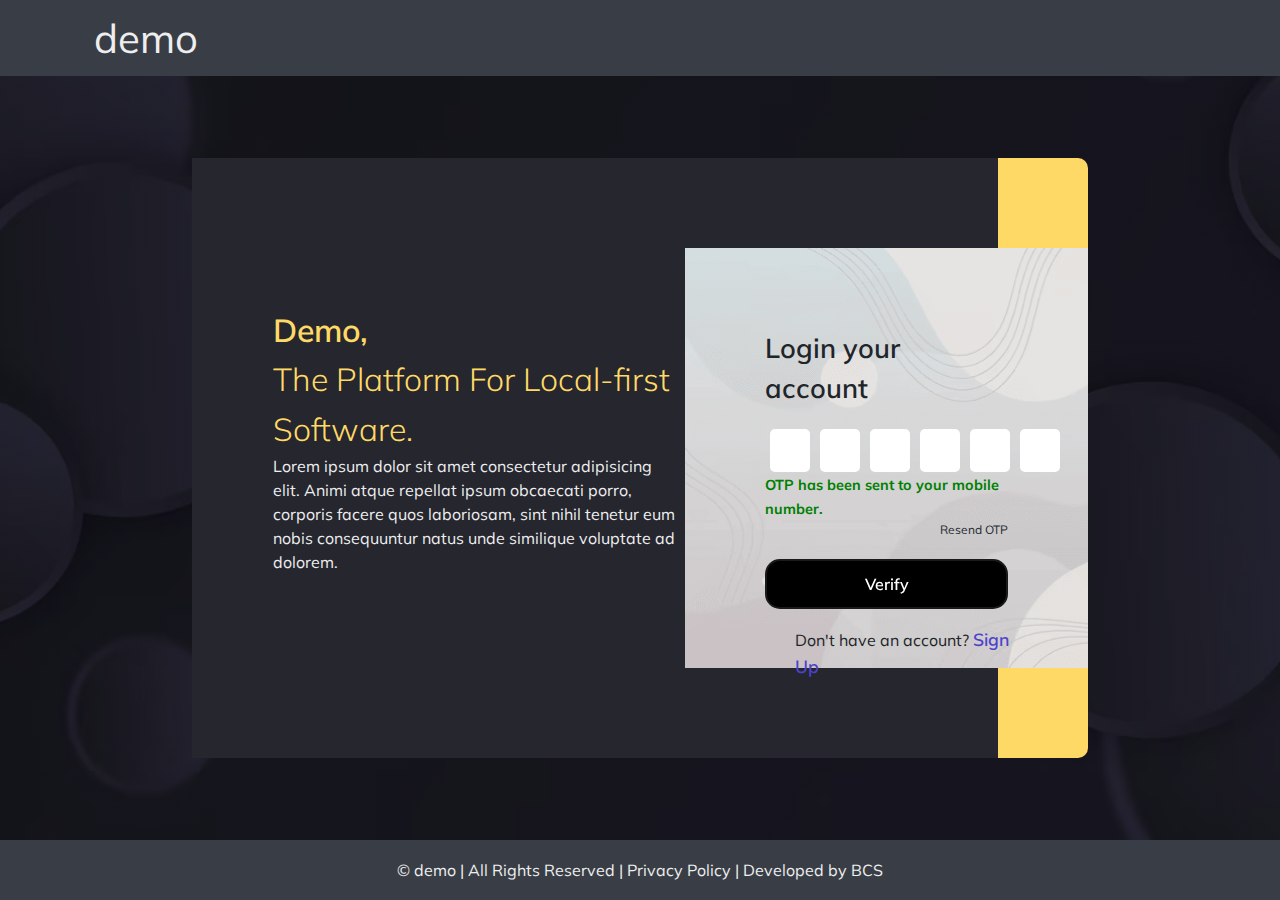
<file: index.html>
<!DOCTYPE html>
<html lang="en">

<head>
    <meta charset="UTF-8">
    <meta http-equiv="X-UA-Compatible" content="IE=edge">
    <meta name="viewport" content="width=device-width, initial-scale=1.0">
    <title>Subscription</title>

    <!--========== Font Link Mulish ==========-->
    <link rel="preconnect" href="https://fonts.googleapis.com">
    <link rel="preconnect" href="https://fonts.gstatic.com" crossorigin>
    <link href="https://fonts.googleapis.com/css2?family=Mulish:wght@200;300;400;500;600;700;800&display=swap"
        rel="stylesheet">
    <!--========== Font Link ==========-->

    <!--========== CSS Links ==========-->
    <link rel="stylesheet" href="https://cdn.jsdelivr.net/npm/bootstrap@5.2.0-beta1/dist/css/bootstrap.css">
    <link rel="stylesheet" href="assets/css/style.css">
    <link rel="stylesheet" href="assets/css/responsive.css">
    <!--========== CSS Links ==========-->


</head>

<body class="login-page">
    <!--========== Header Section ==========-->
    <header class="header-section-main">
        <div class="container">
            <nav class="navbar navbar-expand-lg">
                <div class="container-fluid">
                    <div class="logo">
                        <a href="#">demo</a>
                    </div>
                </div>
            </nav>
        </div>
    </header>
    <!--========== Header Section ==========-->

    <!--========== Main Section ==========-->
    <div class="main-section">
        <div class="container-fluid p-0 m-0">
            <div class="row m-0">
                <div class="inner-section">
                    <div class="left-box">
                        <div class="content">
                            <div class="heading">
                                <p>Demo,</p>
                                <span>The Platform For Local-first Software.</span>
                            </div>
                            <div class="detail">
                                <span>Lorem ipsum dolor sit amet consectetur adipisicing elit. Animi atque repellat
                                    ipsum
                                    obcaecati porro, corporis facere quos laboriosam, sint nihil tenetur eum nobis
                                    consequuntur
                                    natus unde similique voluptate ad dolorem.</span>
                            </div>
                        </div>
                    </div>
                    <div class="right-box">
                        <div class="form-section">
                            <div class="form-header">
                                <span>Login your account</span>
                            </div>
                            <form autocomplete="off">
                                <!-- <div class="input-main">
                                    <input type="text" placeholder="" class="form-control" id="mobileNumber" required>
                                    <span class="floating-label">Mobile Number</span>
                                    <svg xmlns="http://www.w3.org/2000/svg" width="16" height="16" fill="currentColor"
                                        class="bi bi-telephone-fill input-icon" viewBox="0 0 16 16">
                                        <path fill-rule="evenodd"
                                            d="M1.885.511a1.745 1.745 0 0 1 2.61.163L6.29 2.98c.329.423.445.974.315 1.494l-.547 2.19a.678.678 0 0 0 .178.643l2.457 2.457a.678.678 0 0 0 .644.178l2.189-.547a1.745 1.745 0 0 1 1.494.315l2.306 1.794c.829.645.905 1.87.163 2.611l-1.034 1.034c-.74.74-1.846 1.065-2.877.702a18.634 18.634 0 0 1-7.01-4.42 18.634 18.634 0 0 1-4.42-7.009c-.362-1.03-.037-2.137.703-2.877L1.885.511z" />
                                    </svg>
                                </div> -->

                                <div class="verification-code">
                                    <fieldset class='number-code'>
                                        <div class="d-flex">
                                          <input type="number" name='code' class='code-input' required/>
                                          <input type="number" name='code' class='code-input' required/>
                                          <input type="number" name='code' class='code-input' required/>
                                          <input type="number" name='code' class='code-input' required/>
                                          <input type="number" name='code' class='code-input' required/>
                                          <input type="number" name='code' class='code-input' required/>
                                        </div>
                                        <small>OTP has been sent to your mobile number.</small>
                                        <a href="#">Resend OTP</a>
                                      </fieldset>
                                </div>
                                <a type="submit" class="btn btn-primary submit-button custom-rounded-pill"
                                    href="listing.html">Verify</a>
                                <div class="signup-link">
                                    <span>Don't have an account? <a href="./sign-up.html">Sign Up</a></span>
                                </div>
                            </form>
                        </div>
                    </div>
                </div>
            </div>

        </div>
    </div>
    <!--========== Main Section ==========-->

    <!--========== Footer Section ==========-->
    <footer class="footer-section-main">
        <span>&copy; <a href="#">demo</a> | All Rights Reserved | <a href="#">Privacy Policy</a> | <a href="">Developed
                by BCS</a></span>
    </footer>
    <!--========== Footer Section ==========-->

    <script src="https://cdnjs.cloudflare.com/ajax/libs/jquery/3.6.4/jquery.min.js"
    integrity="sha512-pumBsjNRGGqkPzKHndZMaAG+bir374sORyzM3uulLV14lN5LyykqNk8eEeUlUkB3U0M4FApyaHraT65ihJhDpQ=="
    crossorigin="anonymous" referrerpolicy="no-referrer"></script>
    <script src="https://cdn.jsdelivr.net/npm/bootstrap@5.3.0-alpha2/dist/js/bootstrap.bundle.min.js"></script>
    <script src="./assets/js/style.js"></script>

</body>

</html>
</file>
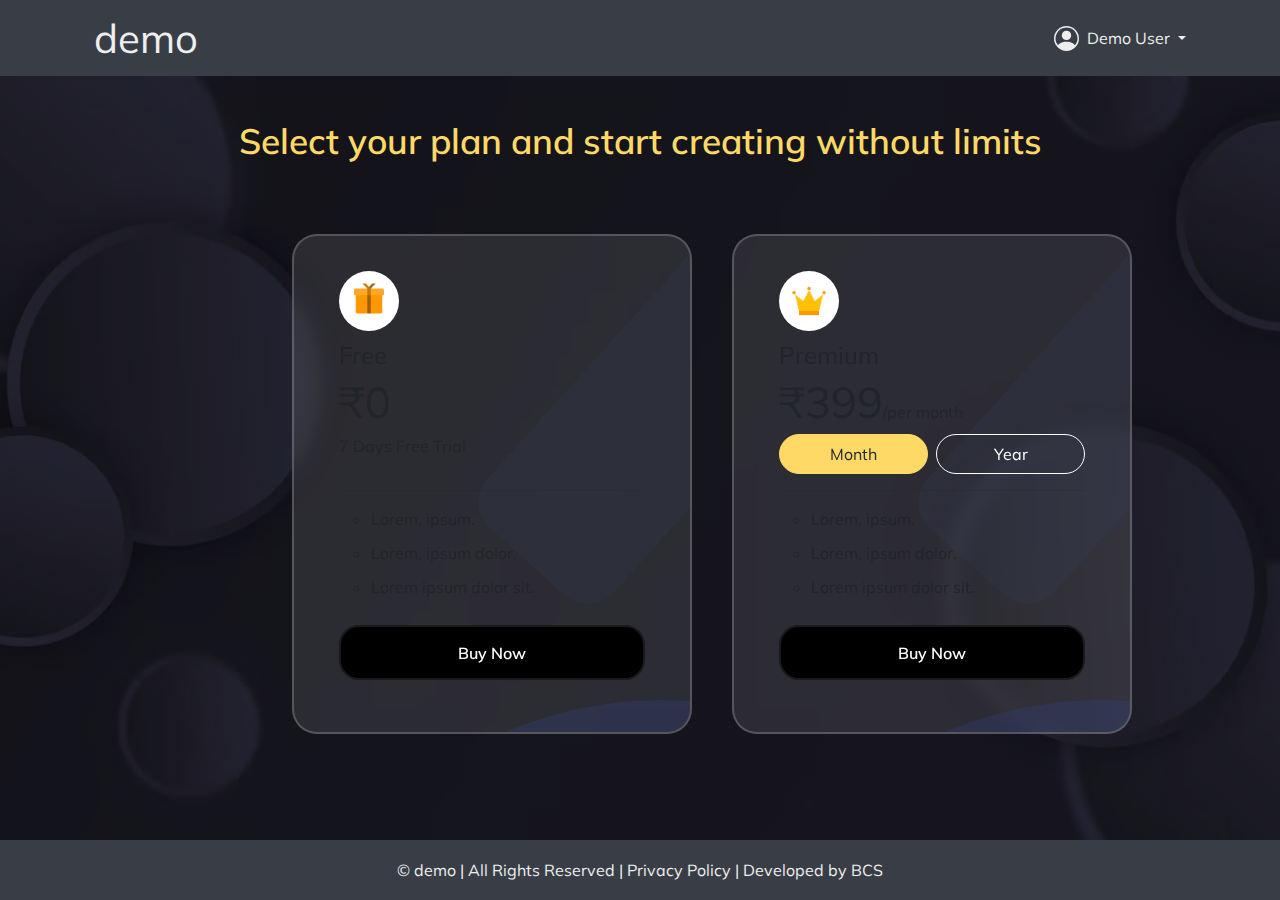
<file: billing.html>
<!DOCTYPE html>
<html lang="en">

<head>
    <meta charset="UTF-8">
    <meta http-equiv="X-UA-Compatible" content="IE=edge">
    <meta name="viewport" content="width=device-width, initial-scale=1.0">
    <title>Subscription</title>

    <!--========== Font Link Mulish ==========-->
    <link rel="preconnect" href="https://fonts.googleapis.com">
    <link rel="preconnect" href="https://fonts.gstatic.com" crossorigin>
    <link href="https://fonts.googleapis.com/css2?family=Mulish:wght@200;300;400;500;600;700;800&display=swap"
        rel="stylesheet">
    <!--========== Font Link ==========-->

    <!--========== CSS Links ==========-->
    <link rel="stylesheet" href="https://cdn.jsdelivr.net/npm/bootstrap@5.2.0-beta1/dist/css/bootstrap.css">
    <link rel="stylesheet" href="assets/css/style.css">
    <link rel="stylesheet" href="assets/css/responsive.css">
    <!--========== CSS Links ==========-->


</head>

<body class="billing-page">
    <!--========== Header Section ==========-->
    <header class="header-section-main">
        <div class="container">
            <nav class="navbar navbar-expand-lg">
                <div class="container-fluid">
                    <div class="logo">
                        <a href="#">demo</a>
                    </div>
                    <div class="">
                        <ul class="navbar-nav ms-auto mb-2 mb-lg-0">
                            <li class="nav-item">
                                <svg xmlns="http://www.w3.org/2000/svg" width="25" height="25" fill="currentColor"
                                    class="bi bi-person-circle" viewBox="0 0 16 16">
                                    <path d="M11 6a3 3 0 1 1-6 0 3 3 0 0 1 6 0z" />
                                    <path fill-rule="evenodd"
                                        d="M0 8a8 8 0 1 1 16 0A8 8 0 0 1 0 8zm8-7a7 7 0 0 0-5.468 11.37C3.242 11.226 4.805 10 8 10s4.757 1.225 5.468 2.37A7 7 0 0 0 8 1z" />
                                </svg>
                                <div class="dropdown ms-2">
                                    <a class="dropdown-toggle" href="#" role="button" data-bs-toggle="dropdown"
                                        aria-expanded="false">
                                        Demo User
                                    </a>

                                    <ul class="dropdown-menu">
                                        <li><a class="dropdown-item" href="./my-account.html">
                                                <svg xmlns="http://www.w3.org/2000/svg" width="16" height="16"
                                                    fill="currentColor" class="bi bi-person" viewBox="0 0 16 16">
                                                    <path
                                                        d="M8 8a3 3 0 1 0 0-6 3 3 0 0 0 0 6Zm2-3a2 2 0 1 1-4 0 2 2 0 0 1 4 0Zm4 8c0 1-1 1-1 1H3s-1 0-1-1 1-4 6-4 6 3 6 4Zm-1-.004c-.001-.246-.154-.986-.832-1.664C11.516 10.68 10.289 10 8 10c-2.29 0-3.516.68-4.168 1.332-.678.678-.83 1.418-.832 1.664h10Z" />
                                                </svg>
                                                My Account</a>
                                        </li>
                                        <li><a class="dropdown-item" href="./favourite-list.html">
                                                <svg xmlns="http://www.w3.org/2000/svg" width="16" height="16"
                                                    fill="currentColor" class="bi bi-list-ul" viewBox="0 0 16 16">
                                                    <path fill-rule="evenodd"
                                                        d="M5 11.5a.5.5 0 0 1 .5-.5h9a.5.5 0 0 1 0 1h-9a.5.5 0 0 1-.5-.5zm0-4a.5.5 0 0 1 .5-.5h9a.5.5 0 0 1 0 1h-9a.5.5 0 0 1-.5-.5zm0-4a.5.5 0 0 1 .5-.5h9a.5.5 0 0 1 0 1h-9a.5.5 0 0 1-.5-.5zm-3 1a1 1 0 1 0 0-2 1 1 0 0 0 0 2zm0 4a1 1 0 1 0 0-2 1 1 0 0 0 0 2zm0 4a1 1 0 1 0 0-2 1 1 0 0 0 0 2z" />
                                                </svg>
                                                My Favourite list</a>
                                        </li>
                                        <li><a class="dropdown-item" href="./index.html">
                                                <svg xmlns="http://www.w3.org/2000/svg" width="16" height="16"
                                                    fill="currentColor" class="bi bi-box-arrow-left"
                                                    viewBox="0 0 16 16">
                                                    <path fill-rule="evenodd"
                                                        d="M6 12.5a.5.5 0 0 0 .5.5h8a.5.5 0 0 0 .5-.5v-9a.5.5 0 0 0-.5-.5h-8a.5.5 0 0 0-.5.5v2a.5.5 0 0 1-1 0v-2A1.5 1.5 0 0 1 6.5 2h8A1.5 1.5 0 0 1 16 3.5v9a1.5 1.5 0 0 1-1.5 1.5h-8A1.5 1.5 0 0 1 5 12.5v-2a.5.5 0 0 1 1 0v2z" />
                                                    <path fill-rule="evenodd"
                                                        d="M.146 8.354a.5.5 0 0 1 0-.708l3-3a.5.5 0 1 1 .708.708L1.707 7.5H10.5a.5.5 0 0 1 0 1H1.707l2.147 2.146a.5.5 0 0 1-.708.708l-3-3z" />
                                                </svg>
                                                Logout</a>
                                        </li>
                                    </ul>
                                </div>
                            </li>
                        </ul>
                    </div>
                </div>
            </nav>
        </div>
    </header>
    <!--========== Header Section ==========-->


    <!--========== Main Section ==========-->
    <div class="main-section">
        <div class="container-fluid p-0 m-0">
            <div class="row m-0">
                <div class="heading">
                    <span>Select your plan and start creating without limits</span>
                </div>
                <div class="inner-section">
                    <div class="plan-and-billing-nav p-3">
                        <div class="plan-card">
                            <div class="card">
                                <div class="hover-color-bubble"></div>
                                <div class="top-icon">
                                    <img src="./assets/images/gift.png" alt="">
                                </div>
                                <h2 class="card-title">Free</h2>
                                <p class="pricing">₹0
                                    <!-- <span class="small">/per month</span> -->
                                </p>
                                <p class="mb-3">7 Days Free Trial</p>
                                <hr>
                                <ul class="features">
                                    <li>Lorem, ipsum.</li>
                                    <li>Lorem, ipsum dolor.</li>
                                    <li>Lorem ipsum dolor sit.</li>
                                </ul>
                                <a type="submit" class="btn btn-primary submit-button" href="listing.html">Buy Now</a>
                            </div>
                        </div>
                        <div class="plan-card">
                            <div class="card">
                                <div class="hover-color-bubble"></div>
                                <div class="top-icon">
                                    <img src="./assets/images/crown.png" alt="">
                                </div>
                                <h2 class="card-title">Premium</h2>
                                <div class="tab-content" id="nav-tabContent">
                                    <div class="tab-pane fade active show" id="nav-month" role="tabpanel"
                                        aria-labelledby="month-tab">
                                        <div class="month-nav">
                                            <p class="pricing">₹399<span class="small">/per month</span></p>
                                        </div>
                                    </div>
                                    <div class="tab-pane fade" id="nav-year" role="tabpanel" aria-labelledby="year-tab">
                                        <div class="year-nav">
                                            <div class="d-flex">
                                                <p class="original-price">₹4,788.00</p>
                                                <p class="discount">10% Discount on Annual</p>
                                            </div>
                                            <p class="pricing">₹4309.20<span class="small">/per year</span></p>
                                        </div>
                                    </div>
                                </div>

                                <div class="month-year-buttons">
                                    <div class="month-year-change" id="nav-tab" role="tablist">
                                        <button class="btn tab-btn active  me-2" id="month-tab" data-bs-toggle="tab"
                                            data-bs-target="#nav-month" type="button" role="tab"
                                            aria-controls="nav-month" aria-selected="true">
                                            Month</button>
                                        <button class="btn tab-btn" id="year-tab" data-bs-toggle="tab"
                                            data-bs-target="#nav-year" type="button" role="tab" aria-controls="nav-year"
                                            aria-selected="false">
                                            Year</button>
                                    </div>
                                </div>
                                <hr>
                                <ul class="features">
                                    <li>Lorem, ipsum.</li>
                                    <li>Lorem, ipsum dolor.</li>
                                    <li>Lorem ipsum dolor sit.</li>
                                </ul>
                                <a type="submit" class="btn btn-primary submit-button" href="listing.html">Buy Now</a>
                            </div>
                        </div>
                    </div>
                </div>
            </div>
        </div>
    </div>
    <!--========== Main Section ==========-->

    <!--========== Footer Section ==========-->
    <footer class="footer-section-main">
        <span>&copy; <a href="#">demo</a> | All Rights Reserved | <a href="#">Privacy Policy</a> | <a href="">Developed
                by BCS</a></span>
    </footer>
    <!--========== Footer Section ==========-->



    <script src="https://cdn.jsdelivr.net/npm/bootstrap@5.3.0-alpha2/dist/js/bootstrap.bundle.min.js"></script>

</body>

</html>
</file>
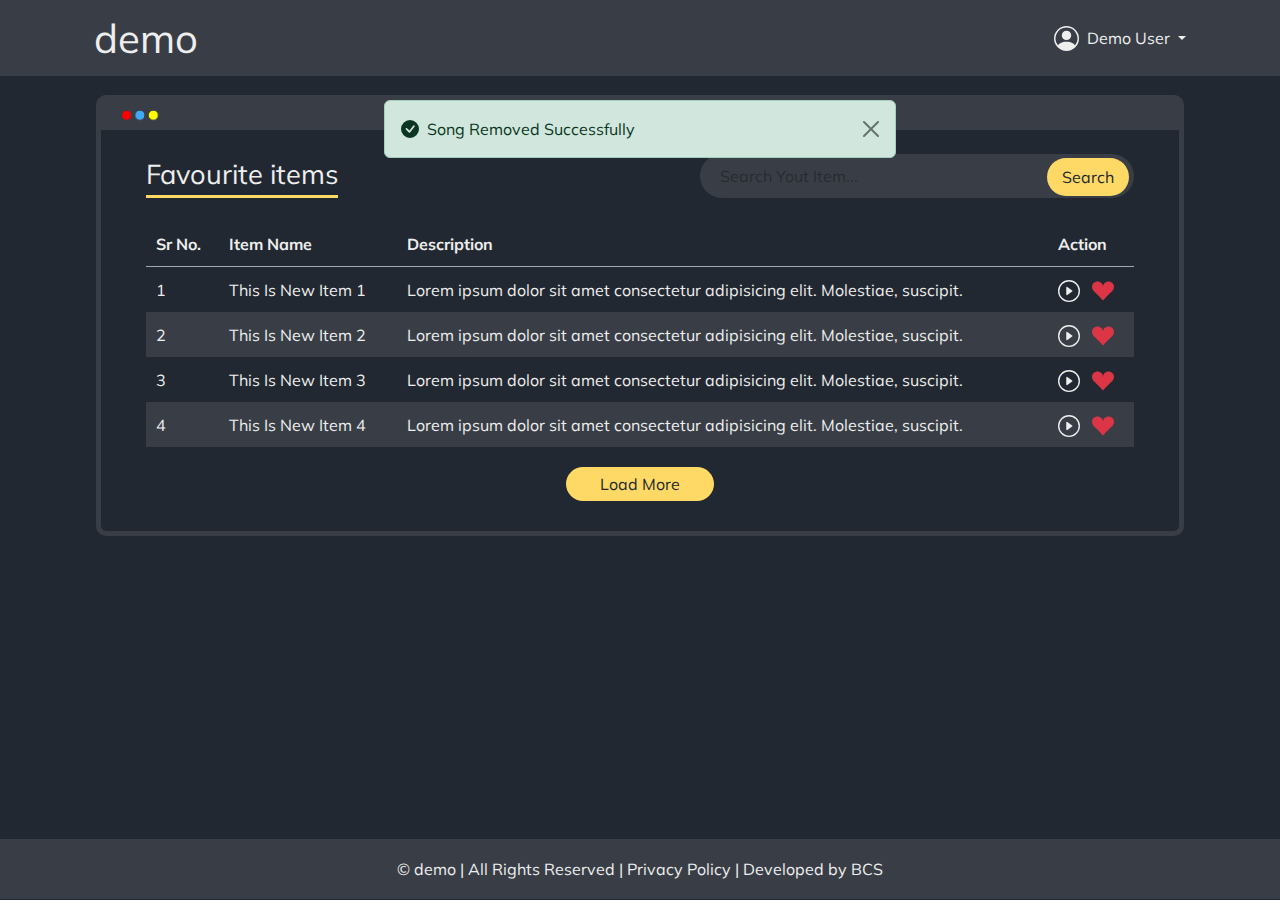
<file: favourite-list.html>
<!DOCTYPE html>
<html lang="en">

<head>
    <meta charset="UTF-8">
    <meta http-equiv="X-UA-Compatible" content="IE=edge">
    <meta name="viewport" content="width=device-width, initial-scale=1.0">
    <title>Subscription</title>

    <!--========== Font Link Mulish ==========-->
    <link rel="preconnect" href="https://fonts.googleapis.com">
    <link rel="preconnect" href="https://fonts.gstatic.com" crossorigin>
    <link href="https://fonts.googleapis.com/css2?family=Mulish:wght@200;300;400;500;600;700;800&display=swap"
        rel="stylesheet">
    <!--========== Font Link ==========-->

    <!--========== CSS Links ==========-->
    <link rel="stylesheet" href="https://cdn.jsdelivr.net/npm/bootstrap@5.2.0-beta1/dist/css/bootstrap.css">
    <link rel="stylesheet" href="assets/css/style.css">
    <link rel="stylesheet" href="assets/css/responsive.css">
    <!--========== CSS Links ==========-->


</head>

<body class="favourite-page">
    <!--========== Header Section ==========-->
    <header class="header-section-main">
        <div class="container">
            <nav class="navbar navbar-expand-lg">
                <div class="container-fluid">
                    <div class="logo">
                        <a href="#">demo</a>
                    </div>
                    <div class="">
                        <ul class="navbar-nav ms-auto mb-2 mb-lg-0">
                            <li class="nav-item">
                                <svg xmlns="http://www.w3.org/2000/svg" width="25" height="25" fill="currentColor"
                                    class="bi bi-person-circle" viewBox="0 0 16 16">
                                    <path d="M11 6a3 3 0 1 1-6 0 3 3 0 0 1 6 0z" />
                                    <path fill-rule="evenodd"
                                        d="M0 8a8 8 0 1 1 16 0A8 8 0 0 1 0 8zm8-7a7 7 0 0 0-5.468 11.37C3.242 11.226 4.805 10 8 10s4.757 1.225 5.468 2.37A7 7 0 0 0 8 1z" />
                                </svg>
                                <div class="dropdown ms-2">
                                    <a class="dropdown-toggle" href="#" role="button" data-bs-toggle="dropdown"
                                        aria-expanded="false">
                                        Demo User
                                    </a>

                                    <ul class="dropdown-menu">
                                        <li><a class="dropdown-item" href="./my-account.html">
                                                <svg xmlns="http://www.w3.org/2000/svg" width="16" height="16"
                                                    fill="currentColor" class="bi bi-person" viewBox="0 0 16 16">
                                                    <path
                                                        d="M8 8a3 3 0 1 0 0-6 3 3 0 0 0 0 6Zm2-3a2 2 0 1 1-4 0 2 2 0 0 1 4 0Zm4 8c0 1-1 1-1 1H3s-1 0-1-1 1-4 6-4 6 3 6 4Zm-1-.004c-.001-.246-.154-.986-.832-1.664C11.516 10.68 10.289 10 8 10c-2.29 0-3.516.68-4.168 1.332-.678.678-.83 1.418-.832 1.664h10Z" />
                                                </svg>
                                                My Account</a>
                                        </li>
                                        <li><a class="dropdown-item" href="./favourite-list.html">
                                                <svg xmlns="http://www.w3.org/2000/svg" width="16" height="16"
                                                    fill="currentColor" class="bi bi-list-ul" viewBox="0 0 16 16">
                                                    <path fill-rule="evenodd"
                                                        d="M5 11.5a.5.5 0 0 1 .5-.5h9a.5.5 0 0 1 0 1h-9a.5.5 0 0 1-.5-.5zm0-4a.5.5 0 0 1 .5-.5h9a.5.5 0 0 1 0 1h-9a.5.5 0 0 1-.5-.5zm0-4a.5.5 0 0 1 .5-.5h9a.5.5 0 0 1 0 1h-9a.5.5 0 0 1-.5-.5zm-3 1a1 1 0 1 0 0-2 1 1 0 0 0 0 2zm0 4a1 1 0 1 0 0-2 1 1 0 0 0 0 2zm0 4a1 1 0 1 0 0-2 1 1 0 0 0 0 2z" />
                                                </svg>
                                                My Favourite list</a>
                                        </li>
                                        <li><a class="dropdown-item" href="./index.html">
                                                <svg xmlns="http://www.w3.org/2000/svg" width="16" height="16"
                                                    fill="currentColor" class="bi bi-box-arrow-left"
                                                    viewBox="0 0 16 16">
                                                    <path fill-rule="evenodd"
                                                        d="M6 12.5a.5.5 0 0 0 .5.5h8a.5.5 0 0 0 .5-.5v-9a.5.5 0 0 0-.5-.5h-8a.5.5 0 0 0-.5.5v2a.5.5 0 0 1-1 0v-2A1.5 1.5 0 0 1 6.5 2h8A1.5 1.5 0 0 1 16 3.5v9a1.5 1.5 0 0 1-1.5 1.5h-8A1.5 1.5 0 0 1 5 12.5v-2a.5.5 0 0 1 1 0v2z" />
                                                    <path fill-rule="evenodd"
                                                        d="M.146 8.354a.5.5 0 0 1 0-.708l3-3a.5.5 0 1 1 .708.708L1.707 7.5H10.5a.5.5 0 0 1 0 1H1.707l2.147 2.146a.5.5 0 0 1-.708.708l-3-3z" />
                                                </svg>
                                                Logout</a>
                                        </li>
                                    </ul>
                                </div>
                            </li>
                        </ul>
                    </div>
                </div>
            </nav>
        </div>
    </header>
    <!--========== Header Section ==========-->

    <div class="alert-messages">
        <div class="alert alert-success alert-dismissible fade show d-flex align-items-center" role="alert">
            <svg xmlns="http://www.w3.org/2000/svg" width="18" height="18" fill="currentColor" class="bi bi-check-circle-fill me-2" viewBox="0 0 16 16">
                <path d="M16 8A8 8 0 1 1 0 8a8 8 0 0 1 16 0zm-3.97-3.03a.75.75 0 0 0-1.08.022L7.477 9.417 5.384 7.323a.75.75 0 0 0-1.06 1.06L6.97 11.03a.75.75 0 0 0 1.079-.02l3.992-4.99a.75.75 0 0 0-.01-1.05z"/>
              </svg>
                <div>
                    Song Removed Successfully
                </div>
            <button type="button" class="btn-close" data-bs-dismiss="alert" aria-label="Close"></button>
        </div>
    </div>


    <!--========== Main Section ==========-->
    <div class="main-section">
        <div class="container-fluid p-0 m-0">
            <div class="row m-0">
                <!-- <div class="col-md-12">
                    <div class="heading">
                        <span>Lorem, ipsum dolor.</span>
                        <p>Lorem ipsum dolor sit amet.</p>
                    </div>
                </div> -->
                <div class="inner-section">
                    <div class="col-md-11">
                        <div class="row my-4">
                            <div class="col-md-6">
                                <div class="list-title">
                                    <span class="text-after">Favourite items</span>
                                </div>
                            </div>
                            <div class="col-md-6">
                                <div class="searchbox">
                                    <input type="text" class="form-control" placeholder="Search Yout Item...">
                                    <button class="btn search-button custom-rounded-pill">Search</button>
                                </div>
                            </div>
                        </div>
                        <div class="item-list">
                            <table class="table-responsive">
                                <thead>
                                    <tr>
                                        <th scope="col">Sr No.</th>
                                        <th scope="col">Item Name</th>
                                        <th scope="col">Description</th>
                                        <th scope="col">Action</th>
                                    </tr>
                                </thead>
                                <tbody>
                                    <tr>
                                        <td>1</td>
                                        <td>This Is New Item 1</td>
                                        <td>Lorem ipsum dolor sit amet consectetur adipisicing elit. Molestiae,
                                            suscipit.</td>
                                        <td class="action">
                                            <svg xmlns="http://www.w3.org/2000/svg" width="22" height="22" fill="currentColor" class="bi bi-play-circle me-2" viewBox="0 0 16 16">
                                                <path d="M8 15A7 7 0 1 1 8 1a7 7 0 0 1 0 14zm0 1A8 8 0 1 0 8 0a8 8 0 0 0 0 16z"/>
                                                <path d="M6.271 5.055a.5.5 0 0 1 .52.038l3.5 2.5a.5.5 0 0 1 0 .814l-3.5 2.5A.5.5 0 0 1 6 10.5v-5a.5.5 0 0 1 .271-.445z"/>
                                              </svg>
                                            <a href="./listing.html">
                                                <svg xmlns="http://www.w3.org/2000/svg" width="22" height="22" fill="currentColor" class="bi bi-suit-heart-fill text-danger" viewBox="0 0 16 16">
                                                    <path d="M4 1c2.21 0 4 1.755 4 3.92C8 2.755 9.79 1 12 1s4 1.755 4 3.92c0 3.263-3.234 4.414-7.608 9.608a.513.513 0 0 1-.784 0C3.234 9.334 0 8.183 0 4.92 0 2.755 1.79 1 4 1z"/>
                                                  </svg>
                                            </a>
                                        </td>
                                    </tr>
                                    <tr>
                                        <td>2</td>
                                        <td>This Is New Item 2</td>
                                        <td>Lorem ipsum dolor sit amet consectetur adipisicing elit. Molestiae,
                                            suscipit.</td>
                                        <td class="action">
                                            <svg xmlns="http://www.w3.org/2000/svg" width="22" height="22" fill="currentColor" class="bi bi-play-circle me-2" viewBox="0 0 16 16">
                                                <path d="M8 15A7 7 0 1 1 8 1a7 7 0 0 1 0 14zm0 1A8 8 0 1 0 8 0a8 8 0 0 0 0 16z"/>
                                                <path d="M6.271 5.055a.5.5 0 0 1 .52.038l3.5 2.5a.5.5 0 0 1 0 .814l-3.5 2.5A.5.5 0 0 1 6 10.5v-5a.5.5 0 0 1 .271-.445z"/>
                                              </svg>
                                            <a href="./listing.html">
                                                <svg xmlns="http://www.w3.org/2000/svg" width="22" height="22" fill="currentColor" class="bi bi-suit-heart-fill text-danger" viewBox="0 0 16 16">
                                                    <path d="M4 1c2.21 0 4 1.755 4 3.92C8 2.755 9.79 1 12 1s4 1.755 4 3.92c0 3.263-3.234 4.414-7.608 9.608a.513.513 0 0 1-.784 0C3.234 9.334 0 8.183 0 4.92 0 2.755 1.79 1 4 1z"/>
                                                  </svg>
                                            </a>
                                        </td>
                                    </tr>
                                    <tr>
                                        <td>3</td>
                                        <td>This Is New Item 3</td>
                                        <td>Lorem ipsum dolor sit amet consectetur adipisicing elit. Molestiae,
                                            suscipit.</td>
                                        <td class="action">
                                            <svg xmlns="http://www.w3.org/2000/svg" width="22" height="22" fill="currentColor" class="bi bi-play-circle me-2" viewBox="0 0 16 16">
                                                <path d="M8 15A7 7 0 1 1 8 1a7 7 0 0 1 0 14zm0 1A8 8 0 1 0 8 0a8 8 0 0 0 0 16z"/>
                                                <path d="M6.271 5.055a.5.5 0 0 1 .52.038l3.5 2.5a.5.5 0 0 1 0 .814l-3.5 2.5A.5.5 0 0 1 6 10.5v-5a.5.5 0 0 1 .271-.445z"/>
                                              </svg>
                                            <a href="./listing.html">
                                                <svg xmlns="http://www.w3.org/2000/svg" width="22" height="22" fill="currentColor" class="bi bi-suit-heart-fill text-danger" viewBox="0 0 16 16">
                                                    <path d="M4 1c2.21 0 4 1.755 4 3.92C8 2.755 9.79 1 12 1s4 1.755 4 3.92c0 3.263-3.234 4.414-7.608 9.608a.513.513 0 0 1-.784 0C3.234 9.334 0 8.183 0 4.92 0 2.755 1.79 1 4 1z"/>
                                                  </svg>
                                            </a>
                                        </td>
                                    </tr>
                                    <tr>
                                        <td>4</td>
                                        <td>This Is New Item 4</td>
                                        <td>Lorem ipsum dolor sit amet consectetur adipisicing elit. Molestiae,
                                            suscipit.</td>
                                        <td class="action">
                                            <svg xmlns="http://www.w3.org/2000/svg" width="22" height="22" fill="currentColor" class="bi bi-play-circle me-2" viewBox="0 0 16 16">
                                                <path d="M8 15A7 7 0 1 1 8 1a7 7 0 0 1 0 14zm0 1A8 8 0 1 0 8 0a8 8 0 0 0 0 16z"/>
                                                <path d="M6.271 5.055a.5.5 0 0 1 .52.038l3.5 2.5a.5.5 0 0 1 0 .814l-3.5 2.5A.5.5 0 0 1 6 10.5v-5a.5.5 0 0 1 .271-.445z"/>
                                              </svg>
                                            <a href="./listing.html">
                                                <svg xmlns="http://www.w3.org/2000/svg" width="22" height="22" fill="currentColor" class="bi bi-suit-heart-fill text-danger" viewBox="0 0 16 16">
                                                    <path d="M4 1c2.21 0 4 1.755 4 3.92C8 2.755 9.79 1 12 1s4 1.755 4 3.92c0 3.263-3.234 4.414-7.608 9.608a.513.513 0 0 1-.784 0C3.234 9.334 0 8.183 0 4.92 0 2.755 1.79 1 4 1z"/>
                                                  </svg>
                                            </a>
                                        </td>
                                    </tr>
                                </tbody>
                            </table>
                        </div>
                        <div class="load-more">
                            <button class="btn load-more-btn custom-rounded-pill">Load More</button>
                        </div>
                    </div>
                </div>
            </div>

        </div>
    </div>
    <!--========== Main Section ==========-->

    <!--========== Footer Section ==========-->
    <footer class="footer-section-main">
        <span>&copy; <a href="#">demo</a> | All Rights Reserved | <a href="#">Privacy Policy</a> | <a href="">Developed
                by BCS</a></span>
    </footer>
    <!--========== Footer Section ==========-->

    <!--========== Back To Top ==========-->
    <a id="back-to-top" onclick="topFunction()" href="#">^</a>
    <!--========== Back To Top ==========-->

    <script src="https://cdn.jsdelivr.net/npm/bootstrap@5.3.0-alpha2/dist/js/bootstrap.bundle.min.js"></script>
    <script src="./assets/js/style.js"></script>

</body>

</html>
</file>
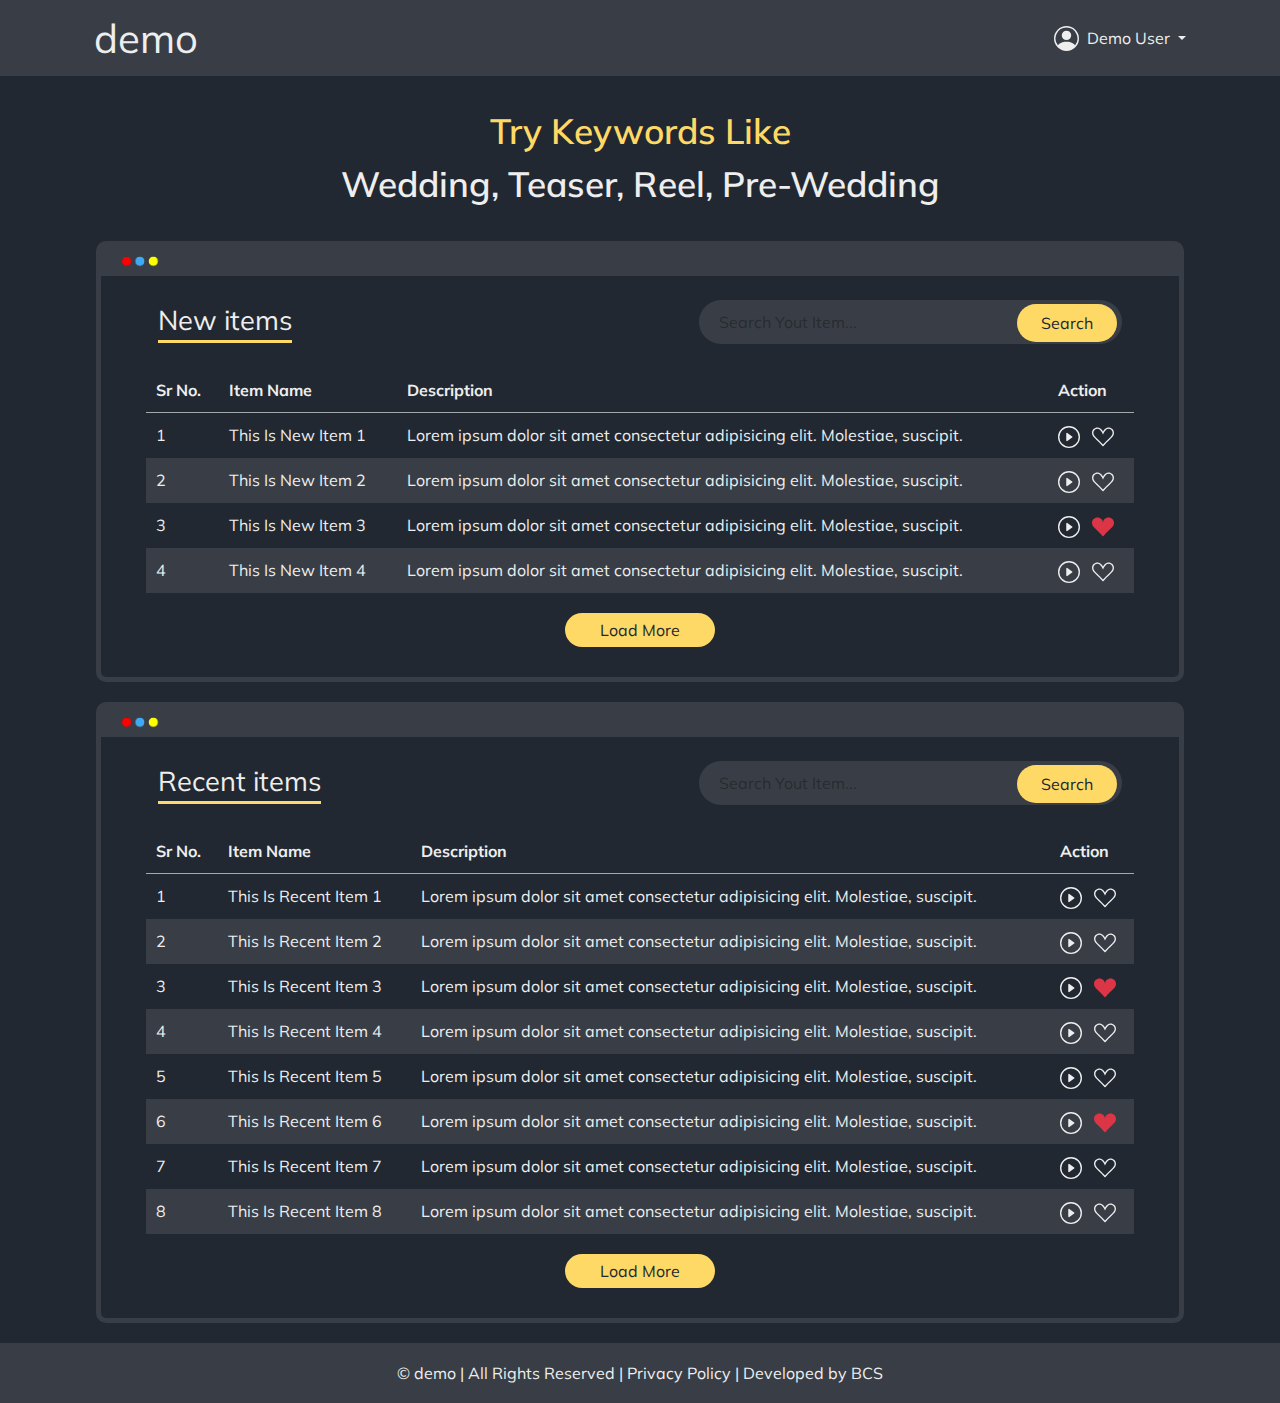
<file: listing.html>
<!DOCTYPE html>
<html lang="en">

<head>
    <meta charset="UTF-8">
    <meta http-equiv="X-UA-Compatible" content="IE=edge">
    <meta name="viewport" content="width=device-width, initial-scale=1.0">
    <title>Subscription</title>

    <!--========== Font Link Mulish ==========-->
    <link rel="preconnect" href="https://fonts.googleapis.com">
    <link rel="preconnect" href="https://fonts.gstatic.com" crossorigin>
    <link href="https://fonts.googleapis.com/css2?family=Mulish:wght@200;300;400;500;600;700;800&display=swap"
        rel="stylesheet">
    <!--========== Font Link ==========-->

    <!--========== CSS Links ==========-->
    <link rel="stylesheet" href="https://cdn.jsdelivr.net/npm/bootstrap@5.2.0-beta1/dist/css/bootstrap.css">
    <link rel="stylesheet" href="assets/css/style.css">
    <link rel="stylesheet" href="assets/css/responsive.css">
    <!--========== CSS Links ==========-->


</head>

<body class="listing-page">
    <!--========== Header Section ==========-->
    <header class="header-section-main">
        <div class="container">
            <nav class="navbar navbar-expand-lg">
                <div class="container-fluid">
                    <div class="logo">
                        <a href="#">demo</a>
                    </div>
                    <div class="">
                        <ul class="navbar-nav ms-auto mb-2 mb-lg-0">
                            <li class="nav-item">
                                <svg xmlns="http://www.w3.org/2000/svg" width="25" height="25" fill="currentColor"
                                    class="bi bi-person-circle" viewBox="0 0 16 16">
                                    <path d="M11 6a3 3 0 1 1-6 0 3 3 0 0 1 6 0z" />
                                    <path fill-rule="evenodd"
                                        d="M0 8a8 8 0 1 1 16 0A8 8 0 0 1 0 8zm8-7a7 7 0 0 0-5.468 11.37C3.242 11.226 4.805 10 8 10s4.757 1.225 5.468 2.37A7 7 0 0 0 8 1z" />
                                </svg>
                                <div class="dropdown ms-2">
                                    <a class="dropdown-toggle" href="#" role="button" data-bs-toggle="dropdown"
                                        aria-expanded="false">
                                        Demo User
                                    </a>

                                    <ul class="dropdown-menu">
                                        <li><a class="dropdown-item" href="./my-account.html">
                                                <svg xmlns="http://www.w3.org/2000/svg" width="16" height="16"
                                                    fill="currentColor" class="bi bi-person" viewBox="0 0 16 16">
                                                    <path
                                                        d="M8 8a3 3 0 1 0 0-6 3 3 0 0 0 0 6Zm2-3a2 2 0 1 1-4 0 2 2 0 0 1 4 0Zm4 8c0 1-1 1-1 1H3s-1 0-1-1 1-4 6-4 6 3 6 4Zm-1-.004c-.001-.246-.154-.986-.832-1.664C11.516 10.68 10.289 10 8 10c-2.29 0-3.516.68-4.168 1.332-.678.678-.83 1.418-.832 1.664h10Z" />
                                                </svg>
                                                My Account</a>
                                        </li>
                                        <li><a class="dropdown-item" href="./favourite-list.html">
                                                <svg xmlns="http://www.w3.org/2000/svg" width="16" height="16"
                                                    fill="currentColor" class="bi bi-list-ul" viewBox="0 0 16 16">
                                                    <path fill-rule="evenodd"
                                                        d="M5 11.5a.5.5 0 0 1 .5-.5h9a.5.5 0 0 1 0 1h-9a.5.5 0 0 1-.5-.5zm0-4a.5.5 0 0 1 .5-.5h9a.5.5 0 0 1 0 1h-9a.5.5 0 0 1-.5-.5zm0-4a.5.5 0 0 1 .5-.5h9a.5.5 0 0 1 0 1h-9a.5.5 0 0 1-.5-.5zm-3 1a1 1 0 1 0 0-2 1 1 0 0 0 0 2zm0 4a1 1 0 1 0 0-2 1 1 0 0 0 0 2zm0 4a1 1 0 1 0 0-2 1 1 0 0 0 0 2z" />
                                                </svg>
                                                My Favourite list</a>
                                        </li>
                                        <li><a class="dropdown-item" href="./index.html">
                                                <svg xmlns="http://www.w3.org/2000/svg" width="16" height="16"
                                                    fill="currentColor" class="bi bi-box-arrow-left"
                                                    viewBox="0 0 16 16">
                                                    <path fill-rule="evenodd"
                                                        d="M6 12.5a.5.5 0 0 0 .5.5h8a.5.5 0 0 0 .5-.5v-9a.5.5 0 0 0-.5-.5h-8a.5.5 0 0 0-.5.5v2a.5.5 0 0 1-1 0v-2A1.5 1.5 0 0 1 6.5 2h8A1.5 1.5 0 0 1 16 3.5v9a1.5 1.5 0 0 1-1.5 1.5h-8A1.5 1.5 0 0 1 5 12.5v-2a.5.5 0 0 1 1 0v2z" />
                                                    <path fill-rule="evenodd"
                                                        d="M.146 8.354a.5.5 0 0 1 0-.708l3-3a.5.5 0 1 1 .708.708L1.707 7.5H10.5a.5.5 0 0 1 0 1H1.707l2.147 2.146a.5.5 0 0 1-.708.708l-3-3z" />
                                                </svg>
                                                Logout</a>
                                        </li>
                                    </ul>
                                </div>
                            </li>
                        </ul>
                    </div>
                </div>
            </nav>
        </div>
    </header>
    <!--========== Header Section ==========-->


    <!--========== Main Section ==========-->
    <div class="main-section">
        <div class="container-fluid p-0 m-0">
            <div class="row m-0">
                <div class="col-md-12">
                    <div class="heading">
                        <span>Try Keywords Like</span>
                        <p>Wedding, Teaser, Reel, Pre-Wedding</p>
                    </div>
                </div>
                <div class="inner-section">
                    <div class="col-md-11">
                        <div class="row my-md-4 my-sm-2 mx-md-0 mx-2">
                            <div class="col-sm-6">
                                <div class="list-title">
                                    <span class="text-after">New items</span>
                                </div>
                            </div>
                            <div class="col-sm-6">
                                <div class="searchbox">
                                    <input type="text" class="form-control" placeholder="Search Yout Item...">
                                    <button class="btn search-button custom-rounded-pill">Search</button>
                                </div>
                            </div>
                        </div>
                        <div class="item-list">
                            <table class="table-responsive">
                                <thead>
                                    <tr>
                                        <th scope="col">Sr No.</th>
                                        <th scope="col">Item Name</th>
                                        <th scope="col">Description</th>
                                        <th scope="col">Action</th>
                                    </tr>
                                </thead>
                                <tbody>
                                    <tr>
                                        <td>1</td>
                                        <td>This Is New Item 1</td>
                                        <td>Lorem ipsum dolor sit amet consectetur adipisicing elit. Molestiae,
                                            suscipit.</td>
                                        <td class="action">
                                            <svg xmlns="http://www.w3.org/2000/svg" width="22" height="22" fill="currentColor" class="bi bi-play-circle me-2" viewBox="0 0 16 16">
                                                <path d="M8 15A7 7 0 1 1 8 1a7 7 0 0 1 0 14zm0 1A8 8 0 1 0 8 0a8 8 0 0 0 0 16z"/>
                                                <path d="M6.271 5.055a.5.5 0 0 1 .52.038l3.5 2.5a.5.5 0 0 1 0 .814l-3.5 2.5A.5.5 0 0 1 6 10.5v-5a.5.5 0 0 1 .271-.445z"/>
                                              </svg>
                                            <a href="./favourite-list.html">
                                                 <svg xmlns="http://www.w3.org/2000/svg" width="22" height="22"
                                                    fill="currentColor" class="bi bi-suit-heart" viewBox="0 0 16 16">
                                                    <path
                                                        d="m8 6.236-.894-1.789c-.222-.443-.607-1.08-1.152-1.595C5.418 2.345 4.776 2 4 2 2.324 2 1 3.326 1 4.92c0 1.211.554 2.066 1.868 3.37.337.334.721.695 1.146 1.093C5.122 10.423 6.5 11.717 8 13.447c1.5-1.73 2.878-3.024 3.986-4.064.425-.398.81-.76 1.146-1.093C14.446 6.986 15 6.131 15 4.92 15 3.326 13.676 2 12 2c-.777 0-1.418.345-1.954.852-.545.515-.93 1.152-1.152 1.595L8 6.236zm.392 8.292a.513.513 0 0 1-.784 0c-1.601-1.902-3.05-3.262-4.243-4.381C1.3 8.208 0 6.989 0 4.92 0 2.755 1.79 1 4 1c1.6 0 2.719 1.05 3.404 2.008.26.365.458.716.596.992a7.55 7.55 0 0 1 .596-.992C9.281 2.049 10.4 1 12 1c2.21 0 4 1.755 4 3.92 0 2.069-1.3 3.288-3.365 5.227-1.193 1.12-2.642 2.48-4.243 4.38z" />
                                                </svg>
                                            </a>
                                        </td>
                                    </tr>
                                    <tr>
                                        <td>2</td>
                                        <td>This Is New Item 2</td>
                                        <td>Lorem ipsum dolor sit amet consectetur adipisicing elit. Molestiae,
                                            suscipit.</td>
                                        <td class="action">
                                            <svg xmlns="http://www.w3.org/2000/svg" width="22" height="22" fill="currentColor" class="bi bi-play-circle me-2" viewBox="0 0 16 16">
                                                <path d="M8 15A7 7 0 1 1 8 1a7 7 0 0 1 0 14zm0 1A8 8 0 1 0 8 0a8 8 0 0 0 0 16z"/>
                                                <path d="M6.271 5.055a.5.5 0 0 1 .52.038l3.5 2.5a.5.5 0 0 1 0 .814l-3.5 2.5A.5.5 0 0 1 6 10.5v-5a.5.5 0 0 1 .271-.445z"/>
                                              </svg>
                                            <a href="./favourite-list.html">
                                                 <svg xmlns="http://www.w3.org/2000/svg" width="22" height="22"
                                                    fill="currentColor" class="bi bi-suit-heart" viewBox="0 0 16 16">
                                                    <path
                                                        d="m8 6.236-.894-1.789c-.222-.443-.607-1.08-1.152-1.595C5.418 2.345 4.776 2 4 2 2.324 2 1 3.326 1 4.92c0 1.211.554 2.066 1.868 3.37.337.334.721.695 1.146 1.093C5.122 10.423 6.5 11.717 8 13.447c1.5-1.73 2.878-3.024 3.986-4.064.425-.398.81-.76 1.146-1.093C14.446 6.986 15 6.131 15 4.92 15 3.326 13.676 2 12 2c-.777 0-1.418.345-1.954.852-.545.515-.93 1.152-1.152 1.595L8 6.236zm.392 8.292a.513.513 0 0 1-.784 0c-1.601-1.902-3.05-3.262-4.243-4.381C1.3 8.208 0 6.989 0 4.92 0 2.755 1.79 1 4 1c1.6 0 2.719 1.05 3.404 2.008.26.365.458.716.596.992a7.55 7.55 0 0 1 .596-.992C9.281 2.049 10.4 1 12 1c2.21 0 4 1.755 4 3.92 0 2.069-1.3 3.288-3.365 5.227-1.193 1.12-2.642 2.48-4.243 4.38z" />
                                                </svg>
                                            </a>
                                        </td>
                                    </tr>
                                    <tr>
                                        <td>3</td>
                                        <td>This Is New Item 3</td>
                                        <td>Lorem ipsum dolor sit amet consectetur adipisicing elit. Molestiae,
                                            suscipit.</td>
                                        <td class="action">
                                            <svg xmlns="http://www.w3.org/2000/svg" width="22" height="22" fill="currentColor" class="bi bi-play-circle me-2" viewBox="0 0 16 16">
                                                <path d="M8 15A7 7 0 1 1 8 1a7 7 0 0 1 0 14zm0 1A8 8 0 1 0 8 0a8 8 0 0 0 0 16z"/>
                                                <path d="M6.271 5.055a.5.5 0 0 1 .52.038l3.5 2.5a.5.5 0 0 1 0 .814l-3.5 2.5A.5.5 0 0 1 6 10.5v-5a.5.5 0 0 1 .271-.445z"/>
                                              </svg>
                                              <a href="./listing.html">
                                                <svg xmlns="http://www.w3.org/2000/svg" width="22" height="22" fill="currentColor" class="bi bi-suit-heart-fill text-danger" viewBox="0 0 16 16">
                                                    <path d="M4 1c2.21 0 4 1.755 4 3.92C8 2.755 9.79 1 12 1s4 1.755 4 3.92c0 3.263-3.234 4.414-7.608 9.608a.513.513 0 0 1-.784 0C3.234 9.334 0 8.183 0 4.92 0 2.755 1.79 1 4 1z"/>
                                                  </svg>
                                            </a>
                                        </td>
                                    </tr>
                                    <tr>
                                        <td>4</td>
                                        <td>This Is New Item 4</td>
                                        <td>Lorem ipsum dolor sit amet consectetur adipisicing elit. Molestiae,
                                            suscipit.</td>
                                        <td class="action">
                                            <svg xmlns="http://www.w3.org/2000/svg" width="22" height="22" fill="currentColor" class="bi bi-play-circle me-2" viewBox="0 0 16 16">
                                                <path d="M8 15A7 7 0 1 1 8 1a7 7 0 0 1 0 14zm0 1A8 8 0 1 0 8 0a8 8 0 0 0 0 16z"/>
                                                <path d="M6.271 5.055a.5.5 0 0 1 .52.038l3.5 2.5a.5.5 0 0 1 0 .814l-3.5 2.5A.5.5 0 0 1 6 10.5v-5a.5.5 0 0 1 .271-.445z"/>
                                              </svg>
                                            <a href="./favourite-list.html">
                                                 <svg xmlns="http://www.w3.org/2000/svg" width="22" height="22"
                                                    fill="currentColor" class="bi bi-suit-heart" viewBox="0 0 16 16">
                                                    <path
                                                        d="m8 6.236-.894-1.789c-.222-.443-.607-1.08-1.152-1.595C5.418 2.345 4.776 2 4 2 2.324 2 1 3.326 1 4.92c0 1.211.554 2.066 1.868 3.37.337.334.721.695 1.146 1.093C5.122 10.423 6.5 11.717 8 13.447c1.5-1.73 2.878-3.024 3.986-4.064.425-.398.81-.76 1.146-1.093C14.446 6.986 15 6.131 15 4.92 15 3.326 13.676 2 12 2c-.777 0-1.418.345-1.954.852-.545.515-.93 1.152-1.152 1.595L8 6.236zm.392 8.292a.513.513 0 0 1-.784 0c-1.601-1.902-3.05-3.262-4.243-4.381C1.3 8.208 0 6.989 0 4.92 0 2.755 1.79 1 4 1c1.6 0 2.719 1.05 3.404 2.008.26.365.458.716.596.992a7.55 7.55 0 0 1 .596-.992C9.281 2.049 10.4 1 12 1c2.21 0 4 1.755 4 3.92 0 2.069-1.3 3.288-3.365 5.227-1.193 1.12-2.642 2.48-4.243 4.38z" />
                                                </svg>
                                            </a>
                                        </td>
                                    </tr>
                                </tbody>
                            </table>
                        </div>
                        <div class="load-more">
                            <button class="btn load-more-btn custom-rounded-pill">Load More</button>
                        </div>
                    </div>
                </div>
                <div class="inner-section">
                    <div class="col-md-11">
                        <div class="row my-md-4 my-sm-2 mx-md-0 mx-2">
                            <div class="col-sm-6">
                                <div class="list-title">
                                    <span class="text-after">Recent items</span>
                                </div>
                            </div>
                            <div class="col-sm-6">
                                <div class="searchbox">
                                    <input type="text" class="form-control" placeholder="Search Yout Item...">
                                    <button class="btn search-button custom-rounded-pill">Search</button>
                                </div>
                            </div>
                        </div>
                        <div class="item-list">
                            <table class="table-responsive">
                                <thead>
                                    <tr>
                                        <th scope="col">Sr No.</th>
                                        <th scope="col">Item Name</th>
                                        <th scope="col">Description</th>
                                        <th scope="col">Action</th>
                                    </tr>
                                </thead>
                                <tbody>
                                    <tr>
                                        <td>1</td>
                                        <td>This Is Recent Item 1</td>
                                        <td>Lorem ipsum dolor sit amet consectetur adipisicing elit. Molestiae,
                                            suscipit.</td>
                                        <td class="action">
                                            <svg xmlns="http://www.w3.org/2000/svg" width="22" height="22" fill="currentColor" class="bi bi-play-circle me-2" viewBox="0 0 16 16">
                                                <path d="M8 15A7 7 0 1 1 8 1a7 7 0 0 1 0 14zm0 1A8 8 0 1 0 8 0a8 8 0 0 0 0 16z"/>
                                                <path d="M6.271 5.055a.5.5 0 0 1 .52.038l3.5 2.5a.5.5 0 0 1 0 .814l-3.5 2.5A.5.5 0 0 1 6 10.5v-5a.5.5 0 0 1 .271-.445z"/>
                                              </svg>
                                            <a href="./favourite-list.html">
                                                 <svg xmlns="http://www.w3.org/2000/svg" width="22" height="22"
                                                    fill="currentColor" class="bi bi-suit-heart" viewBox="0 0 16 16">
                                                    <path
                                                        d="m8 6.236-.894-1.789c-.222-.443-.607-1.08-1.152-1.595C5.418 2.345 4.776 2 4 2 2.324 2 1 3.326 1 4.92c0 1.211.554 2.066 1.868 3.37.337.334.721.695 1.146 1.093C5.122 10.423 6.5 11.717 8 13.447c1.5-1.73 2.878-3.024 3.986-4.064.425-.398.81-.76 1.146-1.093C14.446 6.986 15 6.131 15 4.92 15 3.326 13.676 2 12 2c-.777 0-1.418.345-1.954.852-.545.515-.93 1.152-1.152 1.595L8 6.236zm.392 8.292a.513.513 0 0 1-.784 0c-1.601-1.902-3.05-3.262-4.243-4.381C1.3 8.208 0 6.989 0 4.92 0 2.755 1.79 1 4 1c1.6 0 2.719 1.05 3.404 2.008.26.365.458.716.596.992a7.55 7.55 0 0 1 .596-.992C9.281 2.049 10.4 1 12 1c2.21 0 4 1.755 4 3.92 0 2.069-1.3 3.288-3.365 5.227-1.193 1.12-2.642 2.48-4.243 4.38z" />
                                                </svg>
                                            </a>
                                        </td>
                                    </tr>
                                    <tr>
                                        <td>2</td>
                                        <td>This Is Recent Item 2</td>
                                        <td>Lorem ipsum dolor sit amet consectetur adipisicing elit. Molestiae,
                                            suscipit.</td>
                                        <td class="action">
                                            <svg xmlns="http://www.w3.org/2000/svg" width="22" height="22" fill="currentColor" class="bi bi-play-circle me-2" viewBox="0 0 16 16">
                                                <path d="M8 15A7 7 0 1 1 8 1a7 7 0 0 1 0 14zm0 1A8 8 0 1 0 8 0a8 8 0 0 0 0 16z"/>
                                                <path d="M6.271 5.055a.5.5 0 0 1 .52.038l3.5 2.5a.5.5 0 0 1 0 .814l-3.5 2.5A.5.5 0 0 1 6 10.5v-5a.5.5 0 0 1 .271-.445z"/>
                                              </svg>
                                            <a href="./favourite-list.html">
                                                 <svg xmlns="http://www.w3.org/2000/svg" width="22" height="22"
                                                    fill="currentColor" class="bi bi-suit-heart" viewBox="0 0 16 16">
                                                    <path
                                                        d="m8 6.236-.894-1.789c-.222-.443-.607-1.08-1.152-1.595C5.418 2.345 4.776 2 4 2 2.324 2 1 3.326 1 4.92c0 1.211.554 2.066 1.868 3.37.337.334.721.695 1.146 1.093C5.122 10.423 6.5 11.717 8 13.447c1.5-1.73 2.878-3.024 3.986-4.064.425-.398.81-.76 1.146-1.093C14.446 6.986 15 6.131 15 4.92 15 3.326 13.676 2 12 2c-.777 0-1.418.345-1.954.852-.545.515-.93 1.152-1.152 1.595L8 6.236zm.392 8.292a.513.513 0 0 1-.784 0c-1.601-1.902-3.05-3.262-4.243-4.381C1.3 8.208 0 6.989 0 4.92 0 2.755 1.79 1 4 1c1.6 0 2.719 1.05 3.404 2.008.26.365.458.716.596.992a7.55 7.55 0 0 1 .596-.992C9.281 2.049 10.4 1 12 1c2.21 0 4 1.755 4 3.92 0 2.069-1.3 3.288-3.365 5.227-1.193 1.12-2.642 2.48-4.243 4.38z" />
                                                </svg>
                                            </a>
                                        </td>
                                    </tr>
                                    <tr>
                                        <td>3</td>
                                        <td>This Is Recent Item 3</td>
                                        <td>Lorem ipsum dolor sit amet consectetur adipisicing elit. Molestiae,
                                            suscipit.</td>
                                        <td class="action">
                                            <svg xmlns="http://www.w3.org/2000/svg" width="22" height="22" fill="currentColor" class="bi bi-play-circle me-2" viewBox="0 0 16 16">
                                                <path d="M8 15A7 7 0 1 1 8 1a7 7 0 0 1 0 14zm0 1A8 8 0 1 0 8 0a8 8 0 0 0 0 16z"/>
                                                <path d="M6.271 5.055a.5.5 0 0 1 .52.038l3.5 2.5a.5.5 0 0 1 0 .814l-3.5 2.5A.5.5 0 0 1 6 10.5v-5a.5.5 0 0 1 .271-.445z"/>
                                              </svg>
                                              <a href="./listing.html">
                                                <svg xmlns="http://www.w3.org/2000/svg" width="22" height="22" fill="currentColor" class="bi bi-suit-heart-fill text-danger" viewBox="0 0 16 16">
                                                    <path d="M4 1c2.21 0 4 1.755 4 3.92C8 2.755 9.79 1 12 1s4 1.755 4 3.92c0 3.263-3.234 4.414-7.608 9.608a.513.513 0 0 1-.784 0C3.234 9.334 0 8.183 0 4.92 0 2.755 1.79 1 4 1z"/>
                                                  </svg>
                                            </a>
                                        </td>
                                    </tr>
                                    <tr>
                                        <td>4</td>
                                        <td>This Is Recent Item 4</td>
                                        <td>Lorem ipsum dolor sit amet consectetur adipisicing elit. Molestiae,
                                            suscipit.</td>
                                        <td class="action">
                                            <svg xmlns="http://www.w3.org/2000/svg" width="22" height="22" fill="currentColor" class="bi bi-play-circle me-2" viewBox="0 0 16 16">
                                                <path d="M8 15A7 7 0 1 1 8 1a7 7 0 0 1 0 14zm0 1A8 8 0 1 0 8 0a8 8 0 0 0 0 16z"/>
                                                <path d="M6.271 5.055a.5.5 0 0 1 .52.038l3.5 2.5a.5.5 0 0 1 0 .814l-3.5 2.5A.5.5 0 0 1 6 10.5v-5a.5.5 0 0 1 .271-.445z"/>
                                              </svg>
                                            <a href="./favourite-list.html">
                                                 <svg xmlns="http://www.w3.org/2000/svg" width="22" height="22"
                                                    fill="currentColor" class="bi bi-suit-heart" viewBox="0 0 16 16">
                                                    <path
                                                        d="m8 6.236-.894-1.789c-.222-.443-.607-1.08-1.152-1.595C5.418 2.345 4.776 2 4 2 2.324 2 1 3.326 1 4.92c0 1.211.554 2.066 1.868 3.37.337.334.721.695 1.146 1.093C5.122 10.423 6.5 11.717 8 13.447c1.5-1.73 2.878-3.024 3.986-4.064.425-.398.81-.76 1.146-1.093C14.446 6.986 15 6.131 15 4.92 15 3.326 13.676 2 12 2c-.777 0-1.418.345-1.954.852-.545.515-.93 1.152-1.152 1.595L8 6.236zm.392 8.292a.513.513 0 0 1-.784 0c-1.601-1.902-3.05-3.262-4.243-4.381C1.3 8.208 0 6.989 0 4.92 0 2.755 1.79 1 4 1c1.6 0 2.719 1.05 3.404 2.008.26.365.458.716.596.992a7.55 7.55 0 0 1 .596-.992C9.281 2.049 10.4 1 12 1c2.21 0 4 1.755 4 3.92 0 2.069-1.3 3.288-3.365 5.227-1.193 1.12-2.642 2.48-4.243 4.38z" />
                                                </svg>
                                            </a>
                                        </td>
                                    </tr>
                                    <tr>
                                        <td>5</td>
                                        <td>This Is Recent Item 5</td>
                                        <td>Lorem ipsum dolor sit amet consectetur adipisicing elit. Molestiae,
                                            suscipit.</td>
                                        <td class="action">
                                            <svg xmlns="http://www.w3.org/2000/svg" width="22" height="22" fill="currentColor" class="bi bi-play-circle me-2" viewBox="0 0 16 16">
                                                <path d="M8 15A7 7 0 1 1 8 1a7 7 0 0 1 0 14zm0 1A8 8 0 1 0 8 0a8 8 0 0 0 0 16z"/>
                                                <path d="M6.271 5.055a.5.5 0 0 1 .52.038l3.5 2.5a.5.5 0 0 1 0 .814l-3.5 2.5A.5.5 0 0 1 6 10.5v-5a.5.5 0 0 1 .271-.445z"/>
                                              </svg>
                                            <a href="./favourite-list.html">
                                                 <svg xmlns="http://www.w3.org/2000/svg" width="22" height="22"
                                                    fill="currentColor" class="bi bi-suit-heart" viewBox="0 0 16 16">
                                                    <path
                                                        d="m8 6.236-.894-1.789c-.222-.443-.607-1.08-1.152-1.595C5.418 2.345 4.776 2 4 2 2.324 2 1 3.326 1 4.92c0 1.211.554 2.066 1.868 3.37.337.334.721.695 1.146 1.093C5.122 10.423 6.5 11.717 8 13.447c1.5-1.73 2.878-3.024 3.986-4.064.425-.398.81-.76 1.146-1.093C14.446 6.986 15 6.131 15 4.92 15 3.326 13.676 2 12 2c-.777 0-1.418.345-1.954.852-.545.515-.93 1.152-1.152 1.595L8 6.236zm.392 8.292a.513.513 0 0 1-.784 0c-1.601-1.902-3.05-3.262-4.243-4.381C1.3 8.208 0 6.989 0 4.92 0 2.755 1.79 1 4 1c1.6 0 2.719 1.05 3.404 2.008.26.365.458.716.596.992a7.55 7.55 0 0 1 .596-.992C9.281 2.049 10.4 1 12 1c2.21 0 4 1.755 4 3.92 0 2.069-1.3 3.288-3.365 5.227-1.193 1.12-2.642 2.48-4.243 4.38z" />
                                                </svg>
                                            </a>
                                        </td>
                                    </tr>
                                    <tr>
                                        <td>6</td>
                                        <td>This Is Recent Item 6</td>
                                        <td>Lorem ipsum dolor sit amet consectetur adipisicing elit. Molestiae,
                                            suscipit.</td>
                                        <td class="action">
                                            <svg xmlns="http://www.w3.org/2000/svg" width="22" height="22" fill="currentColor" class="bi bi-play-circle me-2" viewBox="0 0 16 16">
                                                <path d="M8 15A7 7 0 1 1 8 1a7 7 0 0 1 0 14zm0 1A8 8 0 1 0 8 0a8 8 0 0 0 0 16z"/>
                                                <path d="M6.271 5.055a.5.5 0 0 1 .52.038l3.5 2.5a.5.5 0 0 1 0 .814l-3.5 2.5A.5.5 0 0 1 6 10.5v-5a.5.5 0 0 1 .271-.445z"/>
                                              </svg>
                                              <a href="./listing.html">
                                                <svg xmlns="http://www.w3.org/2000/svg" width="22" height="22" fill="currentColor" class="bi bi-suit-heart-fill text-danger" viewBox="0 0 16 16">
                                                    <path d="M4 1c2.21 0 4 1.755 4 3.92C8 2.755 9.79 1 12 1s4 1.755 4 3.92c0 3.263-3.234 4.414-7.608 9.608a.513.513 0 0 1-.784 0C3.234 9.334 0 8.183 0 4.92 0 2.755 1.79 1 4 1z"/>
                                                  </svg>
                                            </a>
                                        </td>
                                    </tr>
                                    <tr>
                                        <td>7</td>
                                        <td>This Is Recent Item 7</td>
                                        <td>Lorem ipsum dolor sit amet consectetur adipisicing elit. Molestiae,
                                            suscipit.</td>
                                        <td class="action">
                                            <svg xmlns="http://www.w3.org/2000/svg" width="22" height="22" fill="currentColor" class="bi bi-play-circle me-2" viewBox="0 0 16 16">
                                                <path d="M8 15A7 7 0 1 1 8 1a7 7 0 0 1 0 14zm0 1A8 8 0 1 0 8 0a8 8 0 0 0 0 16z"/>
                                                <path d="M6.271 5.055a.5.5 0 0 1 .52.038l3.5 2.5a.5.5 0 0 1 0 .814l-3.5 2.5A.5.5 0 0 1 6 10.5v-5a.5.5 0 0 1 .271-.445z"/>
                                              </svg>
                                            <a href="./favourite-list.html">
                                                 <svg xmlns="http://www.w3.org/2000/svg" width="22" height="22"
                                                    fill="currentColor" class="bi bi-suit-heart" viewBox="0 0 16 16">
                                                    <path
                                                        d="m8 6.236-.894-1.789c-.222-.443-.607-1.08-1.152-1.595C5.418 2.345 4.776 2 4 2 2.324 2 1 3.326 1 4.92c0 1.211.554 2.066 1.868 3.37.337.334.721.695 1.146 1.093C5.122 10.423 6.5 11.717 8 13.447c1.5-1.73 2.878-3.024 3.986-4.064.425-.398.81-.76 1.146-1.093C14.446 6.986 15 6.131 15 4.92 15 3.326 13.676 2 12 2c-.777 0-1.418.345-1.954.852-.545.515-.93 1.152-1.152 1.595L8 6.236zm.392 8.292a.513.513 0 0 1-.784 0c-1.601-1.902-3.05-3.262-4.243-4.381C1.3 8.208 0 6.989 0 4.92 0 2.755 1.79 1 4 1c1.6 0 2.719 1.05 3.404 2.008.26.365.458.716.596.992a7.55 7.55 0 0 1 .596-.992C9.281 2.049 10.4 1 12 1c2.21 0 4 1.755 4 3.92 0 2.069-1.3 3.288-3.365 5.227-1.193 1.12-2.642 2.48-4.243 4.38z" />
                                                </svg>
                                            </a>
                                        </td>
                                    </tr>
                                    <tr>
                                        <td>8</td>
                                        <td>This Is Recent Item 8</td>
                                        <td>Lorem ipsum dolor sit amet consectetur adipisicing elit. Molestiae,
                                            suscipit.</td>
                                        <td class="action">
                                            <svg xmlns="http://www.w3.org/2000/svg" width="22" height="22" fill="currentColor" class="bi bi-play-circle me-2" viewBox="0 0 16 16">
                                                <path d="M8 15A7 7 0 1 1 8 1a7 7 0 0 1 0 14zm0 1A8 8 0 1 0 8 0a8 8 0 0 0 0 16z"/>
                                                <path d="M6.271 5.055a.5.5 0 0 1 .52.038l3.5 2.5a.5.5 0 0 1 0 .814l-3.5 2.5A.5.5 0 0 1 6 10.5v-5a.5.5 0 0 1 .271-.445z"/>
                                              </svg>
                                            <a href="./favourite-list.html">
                                                 <svg xmlns="http://www.w3.org/2000/svg" width="22" height="22"
                                                    fill="currentColor" class="bi bi-suit-heart" viewBox="0 0 16 16">
                                                    <path
                                                        d="m8 6.236-.894-1.789c-.222-.443-.607-1.08-1.152-1.595C5.418 2.345 4.776 2 4 2 2.324 2 1 3.326 1 4.92c0 1.211.554 2.066 1.868 3.37.337.334.721.695 1.146 1.093C5.122 10.423 6.5 11.717 8 13.447c1.5-1.73 2.878-3.024 3.986-4.064.425-.398.81-.76 1.146-1.093C14.446 6.986 15 6.131 15 4.92 15 3.326 13.676 2 12 2c-.777 0-1.418.345-1.954.852-.545.515-.93 1.152-1.152 1.595L8 6.236zm.392 8.292a.513.513 0 0 1-.784 0c-1.601-1.902-3.05-3.262-4.243-4.381C1.3 8.208 0 6.989 0 4.92 0 2.755 1.79 1 4 1c1.6 0 2.719 1.05 3.404 2.008.26.365.458.716.596.992a7.55 7.55 0 0 1 .596-.992C9.281 2.049 10.4 1 12 1c2.21 0 4 1.755 4 3.92 0 2.069-1.3 3.288-3.365 5.227-1.193 1.12-2.642 2.48-4.243 4.38z" />
                                                </svg>
                                            </a>
                                        </td>
                                    </tr>
                                </tbody>
                            </table>
                        </div>
                        <div class="load-more">
                            <button class="btn load-more-btn custom-rounded-pill">Load More</button>
                        </div>
                    </div>
                </div>
            </div>
        </div>
    </div>
    <!--========== Main Section ==========-->

    <!--========== Footer Section ==========-->
    <footer class="footer-section-main">
        <span>&copy; <a href="#">demo</a> | All Rights Reserved | <a href="#">Privacy Policy</a> | <a href="">Developed
                by BCS</a></span>
    </footer>
    <!--========== Footer Section ==========-->

     <!--========== Back To Top ==========-->
     <a id="back-to-top" onclick="topFunction()" href="#">^</a>
     <!--========== Back To Top ==========-->

    <script src="https://cdn.jsdelivr.net/npm/bootstrap@5.3.0-alpha2/dist/js/bootstrap.bundle.min.js"></script>
    <script src="./assets/js/style.js"></script>

</body>

</html>
</file>
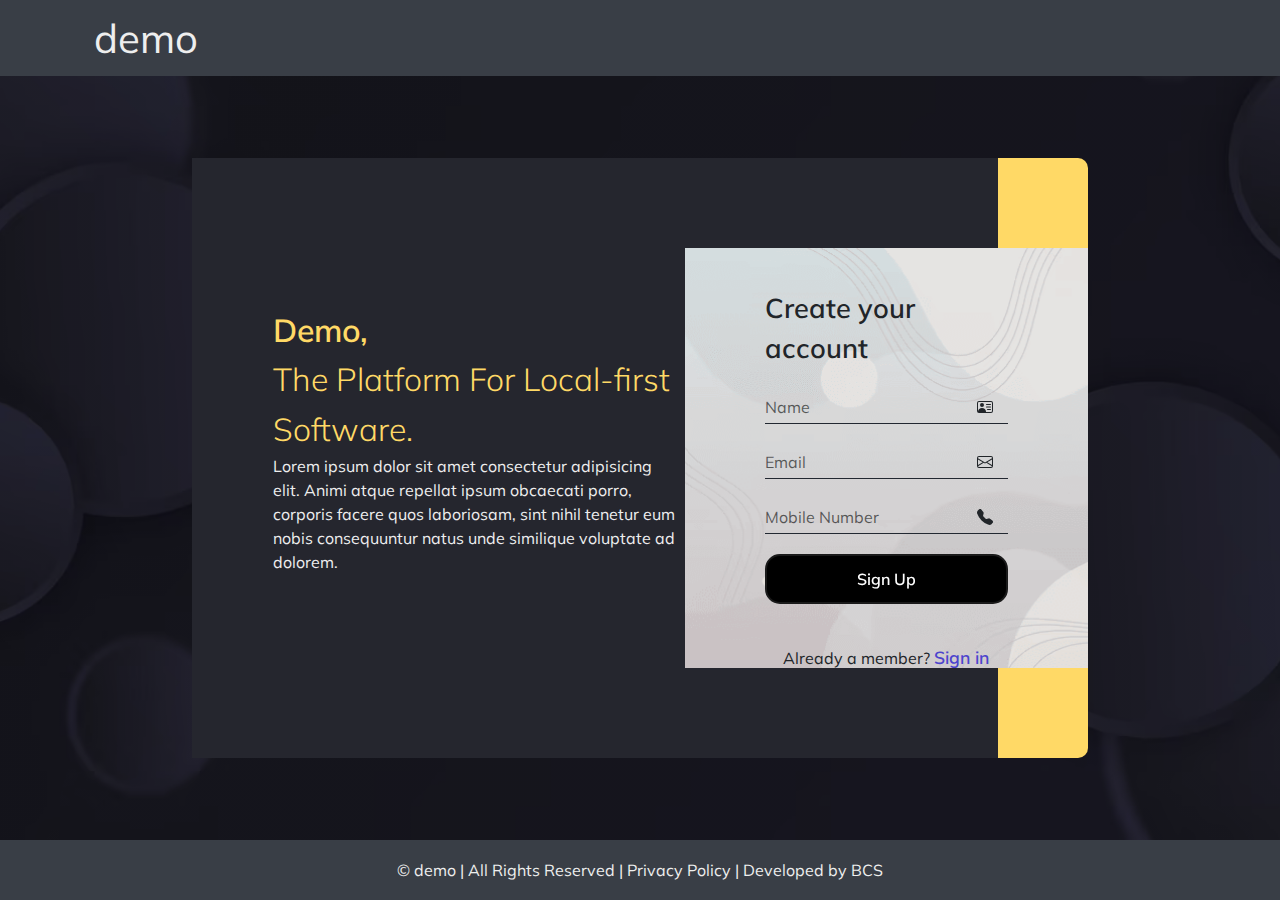
<file: sign-up.html>
<!DOCTYPE html>
<html lang="en">

<head>
    <meta charset="UTF-8">
    <meta http-equiv="X-UA-Compatible" content="IE=edge">
    <meta name="viewport" content="width=device-width, initial-scale=1.0">
    <title>Subscription</title>

    <!--========== Font Link Mulish ==========-->
    <link rel="preconnect" href="https://fonts.googleapis.com">
    <link rel="preconnect" href="https://fonts.gstatic.com" crossorigin>
    <link href="https://fonts.googleapis.com/css2?family=Mulish:wght@200;300;400;500;600;700;800&display=swap"
        rel="stylesheet">
    <!--========== Font Link ==========-->

    <!--========== CSS Links ==========-->
    <link rel="stylesheet" href="https://cdn.jsdelivr.net/npm/bootstrap@5.2.0-beta1/dist/css/bootstrap.css">
    <link rel="stylesheet" href="assets/css/style.css">
    <link rel="stylesheet" href="assets/css/responsive.css">
    <!--========== CSS Links ==========-->


</head>

<body class="signup-page">
    <!--========== Header Section ==========-->
    <header class="header-section-main">
        <div class="container">
            <nav class="navbar navbar-expand-lg">
                <div class="container-fluid">
                    <div class="logo">
                        <a href="#">demo</a>
                    </div>
                </div>
            </nav>
        </div>
    </header>
    <!--========== Header Section ==========-->

    <!--========== Main Section ==========-->
    <div class="main-section">
        <div class="container-fluid p-0 m-0">
            <div class="row m-0">
                <div class="inner-section">
                    <div class="left-box">
                        <div class="content">
                            <div class="heading">
                                <p>Demo,</p>
                                <span>The Platform For Local-first Software.</span>
                            </div>
                            <div class="detail">
                                <span>Lorem ipsum dolor sit amet consectetur adipisicing elit. Animi atque repellat
                                    ipsum
                                    obcaecati porro, corporis facere quos laboriosam, sint nihil tenetur eum nobis
                                    consequuntur
                                    natus unde similique voluptate ad dolorem.</span>
                            </div>
                        </div>
                    </div>
                    <div class="right-box">
                        <div class="form-section">
                            <div class="form-header">
                                <span>Create your account</span>
                            </div>
                            <form autocomplete="off">
                                <div class="input-main">
                                    <input type="text" placeholder="" class="form-control" id="name" required>
                                    <span class="floating-label">Name</span>
                                    <svg xmlns="http://www.w3.org/2000/svg" width="16" height="16" fill="currentColor" class="bi bi-person-vcard input-icon" viewBox="0 0 16 16">
                                        <path d="M5 8a2 2 0 1 0 0-4 2 2 0 0 0 0 4Zm4-2.5a.5.5 0 0 1 .5-.5h4a.5.5 0 0 1 0 1h-4a.5.5 0 0 1-.5-.5ZM9 8a.5.5 0 0 1 .5-.5h4a.5.5 0 0 1 0 1h-4A.5.5 0 0 1 9 8Zm1 2.5a.5.5 0 0 1 .5-.5h3a.5.5 0 0 1 0 1h-3a.5.5 0 0 1-.5-.5Z"/>
                                        <path d="M2 2a2 2 0 0 0-2 2v8a2 2 0 0 0 2 2h12a2 2 0 0 0 2-2V4a2 2 0 0 0-2-2H2ZM1 4a1 1 0 0 1 1-1h12a1 1 0 0 1 1 1v8a1 1 0 0 1-1 1H8.96c.026-.163.04-.33.04-.5C9 10.567 7.21 9 5 9c-2.086 0-3.8 1.398-3.984 3.181A1.006 1.006 0 0 1 1 12V4Z"/>
                                      </svg>
                                </div>
                                <div class="input-main">
                                    <input type="text" placeholder="" class="form-control" id="email" required>
                                    <span class="floating-label">Email</span>
                                    <svg xmlns="http://www.w3.org/2000/svg" width="16" height="16" fill="currentColor" class="bi bi-envelope input-icon" viewBox="0 0 16 16">
                                        <path d="M0 4a2 2 0 0 1 2-2h12a2 2 0 0 1 2 2v8a2 2 0 0 1-2 2H2a2 2 0 0 1-2-2V4Zm2-1a1 1 0 0 0-1 1v.217l7 4.2 7-4.2V4a1 1 0 0 0-1-1H2Zm13 2.383-4.708 2.825L15 11.105V5.383Zm-.034 6.876-5.64-3.471L8 9.583l-1.326-.795-5.64 3.47A1 1 0 0 0 2 13h12a1 1 0 0 0 .966-.741ZM1 11.105l4.708-2.897L1 5.383v5.722Z"/>
                                      </svg>
                                </div>
                                <div class="input-main">
                                    <input type="text" placeholder="" class="form-control" id="mobileNumber" required>
                                    <span class="floating-label">Mobile Number</span>
                                    <svg xmlns="http://www.w3.org/2000/svg" width="16" height="16" fill="currentColor" class="bi bi-telephone-fill input-icon" viewBox="0 0 16 16">
                                        <path fill-rule="evenodd" d="M1.885.511a1.745 1.745 0 0 1 2.61.163L6.29 2.98c.329.423.445.974.315 1.494l-.547 2.19a.678.678 0 0 0 .178.643l2.457 2.457a.678.678 0 0 0 .644.178l2.189-.547a1.745 1.745 0 0 1 1.494.315l2.306 1.794c.829.645.905 1.87.163 2.611l-1.034 1.034c-.74.74-1.846 1.065-2.877.702a18.634 18.634 0 0 1-7.01-4.42 18.634 18.634 0 0 1-4.42-7.009c-.362-1.03-.037-2.137.703-2.877L1.885.511z"/>
                                      </svg>
                                </div>
                                <button type="submit" class="btn btn-primary submit-button custom-rounded-pill">Sign Up</button>
                                <div class="signup-link">
                                    <span>Already a member? <a href="index.html">Sign in</a></span>
                                </div>
                            </form>
                        </div>
                    </div>
                </div>
            </div>

        </div>
    </div>
    <!--========== Main Section ==========-->

    <!--========== Footer Section ==========-->
    <footer class="footer-section-main">
        <span>&copy; <a href="#">demo</a> | All Rights Reserved | <a href="#">Privacy Policy</a> | <a href="">Developed
                by BCS</a></span>
    </footer>
    <!--========== Footer Section ==========-->
</body>

</html>
</file>
<file: assets/css/style.css>
/*===============================================================================================*/
/*==================================== General Class Starts =====================================*/
/*===============================================================================================*/
:root {
    --dark-color: #222831;
    --header-footer-bg-color: #393E46;
    --light-color: #EEEEEE;
    --light-yellow-color: #FFD966;
    --light-opacity-01: rgba(255, 255, 255, 0.1);
    --light-opacity-03: rgba(255, 255, 255, 0.3);
    --dark-opacity-06: rgba(0, 0, 0, 0.6);
}

*,
*::before,
*::after {
    margin: 0;
    padding: 0;
    box-sizing: border-box;
    list-style: none;
}

body {
    font-family: 'Mulish', sans-serif;
    display: block;
    min-width: 375px;
    background-color: var(--dark-color);
}

a {
    text-decoration: none;
    color: var(--light-color);
}

a:hover,
a:focus,
a:active {
    outline: none;
    text-decoration: none;
    color: unset;
}

h1,
h2,
h3,
h4,
h5,
h6,
p {
    font-weight: normal;
    margin: 0;
}

.custom-rounded-pill {
    border-radius: 50px;
    width: 50%;
    padding: 5px;
    border: none;
}

/* input type ma autofile karta hoy tyare background color remove karva mate */
input:-webkit-autofill,
input:-webkit-autofill:hover,
input:-webkit-autofill:focus,
input:-webkit-autofill:active {
    transition: background-color 5000s ease-in-out 0s;
}

/* input type number na arrow button remove karva mate */
input::-webkit-outer-spin-button,
input::-webkit-inner-spin-button {
    display: none;
}
/* heading ni niche line karva mate */
.text-after::after {
    content: "";
    background-color: var(--light-yellow-color);
    height: 3px;
    display: flex;
    width: inherit;
}

#back-to-top {
    min-width: 40px;
    height: 40px;
    background-color: #73777B;
    border-radius: 50%;
    justify-content: center;
    align-items: center;
    color: #fff;
    font-size: 1.4em;
    display: none;
    position: fixed;
    bottom: 20px;
    right: 30px;
    z-index: 99;
    cursor: pointer;
}

.alert-messages {
    position: absolute;
    top: 100px;
    z-index: 10;
    left: 30%;
    right: 30%;
}

/*===============================================================================================*/
/*===================================== General Class Ends ======================================*/
/*===============================================================================================*/

/*===============================================================================================*/
/*======================================== Header Starts ========================================*/
/*===============================================================================================*/
.header-section-main {
    background-color: var(--header-footer-bg-color);
    color: var(--light-color);
    position: fixed;
    top: 0;
    right: 0;
    left: 0;
    z-index: 10;
}

.header-section-main .navbar {
    color: var(--light-color);
}

.header-section-main .navbar .logo {
    font-size: 2.5em;
}

.header-section-main .navbar .nav-item {
    display: flex;
    align-items: center;
}

.header-section-main .navbar .nav-item .nav-link {
    color: var(--light-color) !important;
    font-size: 1.3em;
    font-weight: 500;
}
.header-section-main .navbar .dropdown-menu{
    position: absolute;
}
/*===============================================================================================*/
/*========================================= Header Ends =========================================*/
/*===============================================================================================*/


/*===============================================================================================*/
/*======================================== Footer Starts ========================================*/
/*===============================================================================================*/
.footer-section-main {
    background-color: var(--header-footer-bg-color);
    color: var(--light-color);
    text-align: center;
    height: 60px;
    display: flex;
    justify-content: center;
    align-items: center;
    width: 100%;
}

/*===============================================================================================*/
/*========================================= Footer Ends =========================================*/
/*===============================================================================================*/


/*===============================================================================================*/
/*====================================== Login Page Starts ======================================*/
/*===============================================================================================*/

/*========== Main Section ==========*/
.login-page .main-section {
    background-image: linear-gradient(90deg, rgba(0, 0, 0, 0.4) 42%, rgba(0, 0, 0, 0.4) 100%), url("../images/circles-background-dark-tones_60389-166.png");
    background-repeat: no-repeat;
    background-size: cover;
    background-position: bottom;
    min-height: calc(100vh - 60px);
    display: flex;
    align-items: center;
    justify-content: center;
    padding-top: 75px;
}

.login-page .inner-section {
    border-radius: 10px;
    display: flex;
    flex-wrap: wrap;
    width: 70%;
    padding: 0;
    margin: 20px auto;
    position: relative;
    height: 600px;
    background-color: var(--light-yellow-color);
}

.login-page .inner-section .left-box {
    background-color: #25262E;
    height: 100%;
    padding: 0px 60px 25px;
    margin: 0;
    display: flex;
    flex-direction: column;
    justify-content: center;
    width: 90%;
}

.login-page .inner-section .left-box .content {
    padding: 10px 21px 21px;
    width: 60%;
    border-radius: 20px;
}

.login-page .inner-section .left-box .content .heading span {
    color: var(--light-yellow-color);
    font-size: 2em;
    line-height: 50px;
    margin: 10px 0px;
    font-weight: 300;
}

.login-page .inner-section .left-box .content .heading p {
    font-size: 2em;
    color: var(--light-yellow-color);
    font-weight: 600;
}

.login-page .inner-section .left-box .detail span {
    color: var(--light-color);
    font-weight: 400;
}

.login-page .inner-section .right-box {
    position: absolute;
    padding: 60px 60px;
    background-color: var(--light-color);
    background-image: linear-gradient(90deg, rgba(0, 0, 0, 0.1) 42%, rgba(0, 0, 0, 0.1) 100%), url("../images/white-abstract-background.png");
    background-position-x: left;
    background-size: cover;
    right: 0;
    top: 15%;
    bottom: 15%;
    width: 45%;

}

.login-page .inner-section .right-box .form-section {
    border-radius: 15px;
    width: 75%;
    padding: 20px 20px 80px;
    position: relative;
}

.login-page .inner-section .right-box .form-section .form-header {
    font-size: 1.7em;
    font-weight: 600;
}

.login-page .inner-section .right-box .form-section .input-main {
    margin: 20px 0px;
    position: relative;
}

.login-page .inner-section .right-box .form-section .input-main input {
    background: transparent;
    border-radius: 0;
    border: none;
    border-bottom: 1px solid var(--dark-color);
    padding: 5px 35px 5px 0px;
}

.login-page .inner-section .right-box .form-section .input-main input:focus,
.login-page .inner-section .right-box .form-section .input-main input:hover,
.login-page .inner-section .right-box .form-section .input-main input:active {
    background: transparent;
    outline: none;
    box-shadow: none;
}

.login-page .inner-section .right-box .form-section .input-main input:focus~.floating-label,
.login-page .inner-section .right-box .form-section .input-main input:not(:focus):valid~.floating-label {
    top: -8px;
    left: 0;
    font-size: 12px;
    opacity: 1;
}

.login-page .inner-section .right-box .form-section .input-main .floating-label {
    position: absolute;
    pointer-events: none;
    left: 0;
    top: 6px;
    transition: 0.2s ease all;
    color: var(--dark-opacity-06);
}

.login-page .inner-section .right-box .form-section .input-main .input-icon {
    position: absolute;
    top: 10px;
    right: 15px;
}
.login-page .inner-section .right-box .form-section .verification-code{
    margin:20px 0px;
}
.login-page .inner-section .right-box .form-section .verification-code input{
    border: none;
    margin: 0px 5px;
    padding: 7px;
    width: 40px;
    display: flex;
    text-align: center;
    border-radius: 5px;
    font-size: 1.2em;
}
.login-page .inner-section .right-box .form-section .verification-code input:focus,
.login-page .inner-section .right-box .form-section .verification-code input:hover,
.login-page .inner-section .right-box .form-section .verification-code input:active {
    outline: none;
    box-shadow: none;
}

.login-page .inner-section .right-box .form-section .verification-code small{
    color: green;  
    font-size: 0.9em;
    font-weight: 700;
} 
.login-page .inner-section .right-box .form-section .verification-code a{
    color: var(--dark-color);
    font-size: 0.75em;
    display: flex;
    justify-content: end;
} 

.login-page .inner-section .right-box .form-section .submit-button {
    appearance: none;
    background-color: #000000;
    border: 2px solid #1A1A1A;
    border-radius: 15px;
    box-sizing: border-box;
    color: #FFFFFF;
    cursor: pointer;
    display: flex;
    justify-content: center;
    align-items: center;
    font-weight: 600;
    line-height: normal;
    min-height: 50px;
    outline: none;
    text-align: center;
    transition: all 300ms cubic-bezier(.23, 1, 0.32, 1);
    user-select: none;
    -webkit-user-select: none;
    touch-action: manipulation;
    width: 100%;
    will-change: transform;
}

.login-page .inner-section .right-box .form-section .submit-button:hover {
    box-shadow: rgba(0, 0, 0, 0.25) 0 8px 15px;
    transform: translateY(-2px);
}

.login-page .inner-section .right-box .form-section .signup-link {
    position: absolute;
    bottom: 10px;
    left: 50px;
}

.login-page .inner-section .right-box .form-section .signup-link a {
    border-radius: 100px;
    color: #4C43CD;
    border: 0;
    user-select: none;
    -webkit-user-select: none;
    touch-action: manipulation;
    cursor: pointer;
    font-size: 1.1em;
    font-weight: 600;
}

/*========== Main Section ==========*/

/*===============================================================================================*/
/*======================================= Login Page Ends =======================================*/
/*===============================================================================================*/


/*===============================================================================================*/
/*===================================== SignUp Page Starts ======================================*/
/*===============================================================================================*/

/*========== Main Section ==========*/
.signup-page .main-section {
    background-image: linear-gradient(90deg, rgba(0, 0, 0, 0.4) 42%, rgba(0, 0, 0, 0.4) 100%), url("../images/circles-background-dark-tones_60389-166.png");
    background-repeat: no-repeat;
    background-size: cover;
    background-position: bottom;
    min-height: calc(100vh - 60px);
    display: flex;
    align-items: center;
    justify-content: center;
    padding-top: 75px;
}

.signup-page .inner-section {
    border-radius: 10px;
    display: flex;
    flex-wrap: wrap;
    width: 70%;
    padding: 0;
    margin: 20px auto;
    position: relative;
    height: 600px;
    background-color: var(--light-yellow-color);
}

.signup-page .inner-section .left-box {
    background-color: #25262E;
    height: 100%;
    padding: 0px 60px 25px;
    margin: 0;
    display: flex;
    flex-direction: column;
    justify-content: center;
    width: 90%;
}

.signup-page .inner-section .left-box .content {
    padding: 10px 21px 21px;
    width: 60%;
    border-radius: 20px;
}

.signup-page .inner-section .left-box .content .heading span {
    color: var(--light-yellow-color);
    font-size: 2em;
    line-height: 50px;
    margin: 10px 0px;
    font-weight: 300;
}

.signup-page .inner-section .left-box .content .heading p {
    font-size: 2em;
    color: var(--light-yellow-color);
    font-weight: 600;
}

.signup-page .inner-section .left-box .detail span {
    color: var(--light-color);
    font-weight: 400;
}

.signup-page .inner-section .right-box {
    position: absolute;
    padding: 20px 60px;
    background-color: var(--light-color);
    background-image: linear-gradient(90deg, rgba(0, 0, 0, 0.1) 42%, rgba(0, 0, 0, 0.1) 100%), url("../images/white-abstract-background.png");
    background-position-x: left;
    background-size: cover;
    right: 0;
    top: 15%;
    bottom: 15%;
    width: 45%;

}

.signup-page .inner-section .right-box .form-section {
    border-radius: 15px;
    width: 75%;
    padding: 20px 20px 80px;
    position: relative;
}

.signup-page .inner-section .right-box .form-section .form-header {
    font-size: 1.7em;
    font-weight: 600;
}

.signup-page .inner-section .right-box .form-section .input-main {
    margin: 20px 0px;
    position: relative;
}

.signup-page .inner-section .right-box .form-section .input-main input {
    background: transparent;
    border-radius: 0;
    border: none;
    border-bottom: 1px solid var(--dark-color);
    padding: 5px 35px 5px 0px;
}

.signup-page .inner-section .right-box .form-section .input-main input:focus,
.signup-page .inner-section .right-box .form-section .input-main input:hover,
.signup-page .inner-section .right-box .form-section .input-main input:active {
    background: transparent;
    outline: none;
    box-shadow: none;
}

.signup-page .inner-section .right-box .form-section .input-main input:focus~.floating-label,
.signup-page .inner-section .right-box .form-section .input-main input:not(:focus):valid~.floating-label {
    top: -8px;
    left: 0;
    font-size: 12px;
    opacity: 1;
}

.signup-page .inner-section .right-box .form-section .input-main .floating-label {
    position: absolute;
    pointer-events: none;
    left: 0;
    top: 6px;
    transition: 0.2s ease all;
    color: var(--dark-opacity-06);
}

.signup-page .inner-section .right-box .form-section .input-main .input-icon {
    position: absolute;
    top: 10px;
    right: 15px;
}

.signup-page .inner-section .right-box .form-section .submit-button {
    appearance: none;
    background-color: #000000;
    border: 2px solid #1A1A1A;
    border-radius: 15px;
    box-sizing: border-box;
    color: #FFFFFF;
    cursor: pointer;
    display: flex;
    justify-content: center;
    align-items: center;
    font-weight: 600;
    line-height: normal;
    min-height: 50px;
    outline: none;
    text-align: center;
    transition: all 300ms cubic-bezier(.23, 1, 0.32, 1);
    user-select: none;
    -webkit-user-select: none;
    touch-action: manipulation;
    width: 100%;
    will-change: transform;
}

.signup-page .inner-section .right-box .form-section .submit-button:hover {
    box-shadow: rgba(0, 0, 0, 0.25) 0 8px 15px;
    transform: translateY(-2px);
}

.signup-page .inner-section .right-box .form-section .signup-link {
    display: flex;
    justify-content: center;
    margin-top: 40px;
}

.signup-page .inner-section .right-box .form-section .signup-link a {
    border-radius: 100px;
    color: #4C43CD;
    border: 0;
    user-select: none;
    -webkit-user-select: none;
    touch-action: manipulation;
    cursor: pointer;
    font-size: 1.1em;
    font-weight: 600;
}

/*========== Main Section ==========*/

/*===============================================================================================*/
/*====================================== SignUp Page Ends =======================================*/
/*===============================================================================================*/


/*===============================================================================================*/
/*===================================== Listing Page Starts =====================================*/
/*===============================================================================================*/

/*========== Main Section ==========*/
.listing-page .main-section {
    background-color: var(--dark-color);
    background-repeat: no-repeat;
    background-size: cover;
    background-position: bottom;
    min-height: calc(100vh - 136px);
    display: flex;
    justify-content: center;
    margin-top: 75px;
}

.listing-page .inner-section {
    border-radius: 10px;
    flex-wrap: wrap;
    border: 5px solid var(--header-footer-bg-color);
    /*#73777B*/
    border-top: 35px solid var(--header-footer-bg-color);
    width: 75%;
    padding: 0;
    margin: 0 auto 20px;
    position: relative;
    color: var(--light-color);
    display: flex;
    flex-direction: column;
    align-items: center;
    background-color: var(--dark-color);
}

.listing-page .inner-section::before {
    content: "";
    color: var(--light-color);
    background-image: url("../images/three-dot.png");
    height: 45px;
    width: 55px;
    background-size: 100%;
    position: absolute;
    top: -35px;
    left: 10px;
}

.listing-page .heading {
    margin: 50px auto;
    text-align: center;
}

.listing-page .heading span {
    font-size: 2.2em;
    color: var(--light-yellow-color);
    font-weight: 600;
}

.listing-page .heading p {
    font-size: 2.2em;
    font-weight: 600;
    color: var(--light-color);
}

.listing-page .inner-section .searchbox {
    position: relative;
    width: 90%;
    margin-left: auto;
}

.listing-page .inner-section .searchbox input {
    border-radius: 30px;
    padding: 10px 90px 10px 20px;
    background-color: var(--header-footer-bg-color);
    border: none;
    color: var(--light-color);
}

.listing-page .inner-section .searchbox input:focus,
.listing-page .inner-section .searchbox input:hover,
.listing-page .inner-section .searchbox input:active {
    outline: none;
    box-shadow: none;
    color: var(--light-color);
}

.listing-page .inner-section .searchbox .search-button {
    position: absolute;
    background-color: var(--light-yellow-color);
    color: var(--dark-color);
    top: 4px;
    right: 5px;
    width: 100px;
    padding: 7px 15px;
}

.listing-page .inner-section .list-title {
    position: relative;
    width: max-content;
}

.listing-page .inner-section .list-title span {
    font-size: 1.7em;
}

.listing-page .inner-section .item-list table {
    color: var(--light-color);
    width: 100%;
    margin-bottom: 20px;
}

.listing-page .inner-section .item-list table thead tr {
    border-bottom: 1px solid rgba(255, 255, 255, 0.6);
}

.listing-page .inner-section .item-list table tbody tr:nth-child(even) {
    background-color: var(--header-footer-bg-color);
}

.listing-page .inner-section .item-list table tbody tr:hover {
    background-color: var(--header-footer-bg-color);
}

.listing-page .inner-section .item-list table tr td,
.listing-page .inner-section .item-list table tr th {
    padding: 10px;
}

.listing-page .inner-section .item-list table tr td.action {
    cursor: pointer;
}

.listing-page .inner-section .load-more .load-more-btn {
    display: flex;
    justify-content: center;
    margin: auto auto 30px;
    background-color: var(--light-yellow-color);
    color: var(--dark-color);
    width: 150px;
}

/*========== Main Section ==========*/

/*===============================================================================================*/
/*====================================== Listing Page Ends ======================================*/
/*===============================================================================================*/



/*===============================================================================================*/
/*==================================== My Account Page Ends =====================================*/
/*===============================================================================================*/

/*========== Main Section ==========*/
.my-account-page .main-section {
    background-color: var(--dark-color);
    background-repeat: no-repeat;
    background-size: cover;
    background-position: bottom;
    min-height: calc(100vh - 135px);
    display: flex;
    justify-content: center;
    margin-top: 75px;
}

.my-account-page .inner-section {
    border-radius: 10px;
    flex-wrap: wrap;
    width: 30%;
    padding: 0;
    margin: 0 auto 20px;
    position: relative;
    display: flex;
    align-items: center;
    background-color: var(--dark-color);
}

.my-account-page .heading {
    margin: 40px auto 30px;
    text-align: center;
}

.my-account-page .heading span {
    font-size: 2.2em;
    color: var(--light-yellow-color);
    font-weight: 600;
}

.my-account-page .heading .profile-biling-change {
    color: var(--light-color);
    display: flex;
    width: 350px;
    margin: 10px auto 0px;
}

.my-account-page .heading .profile-biling-change .tab-btn {
    display: flex;
    justify-content: center;
    align-items: center;
    color: var(--light-color);
    width: auto;
    background-color: var(--header-footer-bg-color);
    border: none;
    border-radius: 30px;
    width: 300px;

}

.my-account-page .heading .profile-biling-change button.active {
    background-color: var(--light-yellow-color);
    color: var(--dark-color);
    border: none;
}

.my-account-page .heading .profile-biling-change .tab-btn:hover,
.my-account-page .heading .profile-biling-change button.active {
    border: none;
}

.my-account-page .tab-content .profile-nav {
    display: flex;
    padding: 30px 20px 20px;
    border-radius: 10px;
    background-image: linear-gradient(90deg, rgba(255, 255, 255, 0.5) 42%, rgba(255, 255, 255, 0.5) 100%), url("../images/white-abstract-background.png");
}

.my-account-page .tab-content .pic-holder {
    text-align: center;
    position: relative;
    border-radius: 50%;
    width: 150px;
    height: 150px;
    overflow: hidden;
    display: flex;
    justify-content: center;
    align-items: center;
    margin-bottom: 20px;
}

.my-account-page .tab-content .pic-holder .pic {
    height: 100%;
    min-width: 100%;
    -o-object-fit: cover;
    object-fit: cover;
    -o-object-position: center;
    object-position: center;
}

.my-account-page .tab-content .pic-holder .upload-file-block,
.my-account-page .tab-content .pic-holder .upload-loader {
    position: absolute;
    top: 0;
    left: 0;
    height: 100%;
    width: 100%;
    background-color: rgba(90, 92, 105, 0.7);
    color: #f8f9fc;
    font-size: 12px;
    font-weight: 600;
    opacity: 0;
    display: flex;
    align-items: center;
    justify-content: center;
    transition: all 0.2s;
}

.my-account-page .tab-content .pic-holder .upload-file-block {
    cursor: pointer;
}

.my-account-page .tab-content .pic-holder:hover .upload-file-block,
.my-account-page .tab-content .uploadProfileInput:focus~.my-account-page .tab-content .upload-file-block {
    opacity: 1;
}

.my-account-page .tab-content .pic-holder.uploadInProgress .upload-file-block {
    display: none;
}

.my-account-page .tab-content .pic-holder.uploadInProgress .upload-loader {
    opacity: 1;
}


@-webkit-keyframes fadein {
    from {
        bottom: 0;
        opacity: 0;
    }

    to {
        bottom: 30px;
        opacity: 1;
    }
}

@keyframes fadein {
    from {
        bottom: 0;
        opacity: 0;
    }

    to {
        bottom: 30px;
        opacity: 1;
    }
}

@-webkit-keyframes fadeout {
    from {
        bottom: 30px;
        opacity: 1;
    }

    to {
        bottom: 0;
        opacity: 0;
    }
}

@keyframes fadeout {
    from {
        bottom: 30px;
        opacity: 1;
    }

    to {
        bottom: 0;
        opacity: 0;
    }
}


.my-account-page .tab-content .profile-nav .user-detail form {
    display: flex;
    flex-wrap: wrap;
}

.my-account-page .tab-content .profile-nav .user-detail .input-main {
    margin: 0px 0px 30px 25px;
    position: relative;
    width: 100%;
}

.my-account-page .tab-content .profile-nav .user-detail .input-main input {
    background: transparent;
    border-radius: 0;
    border: none;
    border-bottom: 1px solid var(--dark-color);
    padding: 5px 35px 5px 0px;
}

.my-account-page .tab-content .profile-nav .user-detail .input-main input:focus,
.my-account-page .tab-content .profile-nav .user-detail .input-main input:hover,
.my-account-page .tab-content .profile-nav .user-detail .input-main input:active {
    background: transparent;
    outline: none;
    box-shadow: none;
}

.my-account-page .tab-content .profile-nav .user-detail .input-main input:focus~.floating-label,
.my-account-page .tab-content .profile-nav .user-detail .input-main input:not(:focus):valid~.floating-label {
    top: -8px;
    left: 0px;
    font-size: 12px;
    opacity: 1;
}

.my-account-page .tab-content .profile-nav .user-detail .input-main .floating-label {
    position: absolute;
    pointer-events: none;
    left: 0px;
    top: 6px;
    transition: 0.2s ease all;
    color: var(--dark-opacity-06);
}

.my-account-page .tab-content .profile-nav .user-detail .input-main .input-icon {
    position: absolute;
    top: 10px;
    right: 15px;
}

.my-account-page .tab-content .profile-nav .user-detail .submit-button {
    margin: auto 20px auto auto;
    width: 120px;
    background-color: var(--light-yellow-color);
    color: var(--dark-color);
}

.my-account-page .tab-content .plan-and-billing-nav {
    display: flex;
    justify-content: space-around;
}

.my-account-page .tab-content .plan-card {
    /* background-color: var(--header-footer-bg-color); */
    background-image: linear-gradient(90deg, rgba(255, 255, 255, 0.5) 42%, rgba(255, 255, 255, 0.5) 100%), url("../images/white-abstract-background.png");
    width: 100%;
    padding: 15px;
    border-radius: 10px;
}

.my-account-page .tab-content .plan-card .plan-days-left span {
    color: #DC3545;
    font-size: 0.8em;
}

.my-account-page .tab-content .plan-card .plan-type span {
    font-size: 1.5em;
}

.my-account-page .tab-content .plan-card .plan-time span {
    font-size: 1.7em;
}

.my-account-page .tab-content .plan-card .plan-service-period p {
    font-size: 0.9em;
}

.my-account-page .tab-content .plan-card .plan-service-period span {
    font-size: 1em;
}

.my-account-page .tab-content .plan-card .plan-price span {
    font-size: 3em;
    color: var(--light-yellow-color);
}

.my-account-page .tab-content .plan-card .pricing-list span {
    font-size: 1.3em;
}

.my-account-page .tab-content .plan-card .plan-button-main .plan-btn {
    border: none;
    background: var(--light-yellow-color);
    padding: 5px;
    width: 160px;
    border-radius: 20px;
    margin: 10px auto 0px;
    display: flex;
    justify-content: center;
}

.my-account-page .plan-button-main .plan-btn:hover,
.my-account-page .plan-button-main .plan-btn:focus,
.my-account-page .plan-button-main .plan-btn:active {
    color: var(--dark-color);
}

/*========== Main Section ==========*/

/*===============================================================================================*/
/*==================================== My Account Page Ends =====================================*/
/*===============================================================================================*/


/*===============================================================================================*/
/*===================================== Billing Page Starts =====================================*/
/*===============================================================================================*/

/*========== Main Section ==========*/
.billing-page .main-section {
    background-image: linear-gradient(90deg, rgba(0, 0, 0, 0.4) 42%, rgba(0, 0, 0, 0.4) 100%), url("../images/circles-background-dark-tones_60389-166.png");
    background-color: var(--dark-color);
    background-repeat: no-repeat;
    background-size: cover;
    background-position: bottom;
    min-height: calc(100vh - 135px);
    display: flex;
    justify-content: center;
    margin-top: 75px;
}

.billing-page .inner-section {
    border-radius: 10px;
    flex-wrap: wrap;
    width: 50%;
    padding: 0;
    margin: 0 auto 20px;
    position: relative;
    color: var(--light-color);
    display: flex;
    align-items: center;
}

.billing-page .heading {
    margin: 40px auto 30px;
    text-align: center;
}

.billing-page .heading span {
    font-size: 2.2em;
    color: var(--light-yellow-color);
    font-weight: 600;
}

.billing-page .plan-and-billing-nav {
    display: flex;
    justify-content: space-around;
    width: 100%;
}

.billing-page .plan-card {
    padding: 20px;
    border-radius: 10px;
    width: 100%;
}

.billing-page .plan-card .card {
    padding: 35px 45px;
    background: rgba(255, 255, 255, 0.1);
    border: 2px solid rgba(255, 255, 255, 0.2);
    backdrop-filter: blur(10px);
    border-radius: 25px;
    position: relative;
    z-index: 1;
    overflow: hidden;
    transition: 0.7s;
    height: 500px;
    min-width: 400px;
}

.billing-page .plan-card .card .top-icon {
    width: 60px;
    min-height: 60px;
    border-radius: 50%;
    background: #fff;
    overflow: hidden;
    display: flex;
    align-items: center;
    justify-content: center;
}

.billing-page .plan-card .card .top-icon img {
    width: 40px;
    height: 50px;
    object-fit: contain;
}

.billing-page .plan-card .card:hover {
    background: #309df0;
    color: #fff;
    transform: scale(1.04);
    z-index: 9;
}

.billing-page .plan-card .card:hover::before {
    background: rgb(85 108 214 / 10%);
}

.billing-page .plan-card .card:before {
    content: "";
    position: absolute;
    background: rgb(85 108 214 / 5%);
    width: 170px;
    height: 400px;
    z-index: -1;
    transform: rotate(42deg);
    right: -56px;
    top: -23px;
    border-radius: 35px;
}

.billing-page .hover-color-bubble {
    position: absolute;
    background: rgb(54 81 207 / 15%);
    width: 50rem;
    height: 50rem;
    top: 29rem;
    left: -2rem;
    z-index: -1;
    border-radius: 50%;
    transform: rotate(-36deg);
    transition: 0.7s;
}

.billing-page .plan-card .card:hover .hover-color-bubble {
    top: 0rem;
    left: -3rem;
}

.billing-page .plan-card .card-title {
    font-weight: normal;
    font-size: 1.5em;
    margin: 10px 0px 0px;
}

.billing-page .plan-card .tab-content .year-nav .original-price {
    text-decoration: line-through;
}

.billing-page .plan-card .tab-content .year-nav .discount {
    color: var(--light-yellow-color);
    margin-left: auto;
    font-weight: 700;
    background-color: var(--light-opacity-01);
    border-radius: 20px;
    padding: 0px 10px;
}

.billing-page .plan-card .month-year-change {
    display: flex;
}

.billing-page .plan-card .month-year-buttons .tab-btn {
    border: 1px solid #FFFFFF;
    border-radius: 20px;
    box-sizing: border-box;
    color: #FFFFFF;
    cursor: pointer;
    display: flex;
    justify-content: center;
    align-items: center;
    min-height: 40px;
    width: 50%;
}

.billing-page .plan-card .month-year-buttons .active {
    background-color: var(--light-yellow-color);
    color: var(--dark-color);
    border: 1px solid var(--light-yellow-color);
}

.billing-page .plan-card .pricing {
    font-weight: normal;
    font-size: 2.7em;
}

.billing-page .plan-card .pricing .small {
    font-size: 16px;
}

.billing-page .plan-card .features li {
    padding-bottom: 10px;
    list-style-type: circle;
}

.billing-page .plan-card .submit-button {
    appearance: none;
    background-color: #000000;
    border: 2px solid #1A1A1A;
    border-radius: 20px;
    box-sizing: border-box;
    color: #FFFFFF;
    cursor: pointer;
    display: flex;
    justify-content: center;
    align-items: center;
    font-weight: 600;
    line-height: normal;
    min-height: 55px;
    outline: none;
    text-align: center;
    transition: all 300ms cubic-bezier(.23, 1, 0.32, 1);
    user-select: none;
    -webkit-user-select: none;
    touch-action: manipulation;
    width: 100%;
    will-change: transform;
}

.billing-page .plan-card .submit-button:hover {
    box-shadow: rgba(0, 0, 0, 0.25) 0 8px 15px;
    transform: translateY(-2px);
}

/*========== Main Section ==========*/

/*===============================================================================================*/
/*===================================== Billing Page Starts =====================================*/
/*===============================================================================================*/


/*===============================================================================================*/
/*================================== Favourite List Page Starts =================================*/
/*===============================================================================================*/

/*========== Main Section ==========*/
.favourite-page .main-section {
    background-color: var(--dark-color);
    background-repeat: no-repeat;
    background-size: cover;
    background-position: bottom;
    min-height: calc(100vh - 136px);
    display: flex;
    justify-content: center;
    margin-top: 75px;
}

.favourite-page .inner-section {
    border-radius: 10px;
    flex-wrap: wrap;
    border: 5px solid var(--header-footer-bg-color);
    /*#73777B*/
    border-top: 35px solid var(--header-footer-bg-color);
    width: 75%;
    padding: 0;
    margin: 20px auto;
    position: relative;
    color: var(--light-color);
    display: flex;
    flex-direction: column;
    align-items: center;
    background-color: var(--dark-color);
}

.favourite-page .inner-section::before {
    content: "";
    color: var(--light-color);
    background-image: url("../images/three-dot.png");
    height: 45px;
    width: 55px;
    background-size: 100%;
    position: absolute;
    top: -35px;
    left: 10px;
}

.favourite-page .heading {
    margin: 50px auto;
    text-align: center;
}

.favourite-page .heading span {
    font-size: 2.2em;
    color: var(--light-yellow-color);
    font-weight: 600;
}

.favourite-page .heading p {
    font-size: 2.2em;
    font-weight: 600;
    color: var(--light-color);
}

.favourite-page .inner-section .searchbox {
    position: relative;
    width: 90%;
    margin-left: auto;
}

.favourite-page .inner-section .searchbox input {
    border-radius: 30px;
    padding: 10px 90px 10px 20px;
    background-color: var(--header-footer-bg-color);
    border: none;
    color: var(--light-color);
}

.favourite-page .inner-section .searchbox input:focus,
.favourite-page .inner-section .searchbox input:hover,
.favourite-page .inner-section .searchbox input:active {
    outline: none;
    box-shadow: none;
    color: var(--light-color);
}

.favourite-page .inner-section .searchbox .search-button {
    position: absolute;
    background-color: var(--light-yellow-color);
    color: var(--dark-color);
    top: 4px;
    right: 5px;
    width: auto;
    padding: 7px 15px;
}

.favourite-page .inner-section .list-title {
    position: relative;
    width: max-content;
}

.favourite-page .inner-section .list-title span {
    font-size: 1.7em;
}

.favourite-page .inner-section .item-list table {
    color: var(--light-color);
    width: 100%;
    margin-bottom: 20px;
}

.favourite-page .inner-section .item-list table thead tr {
    border-bottom: 1px solid rgba(255, 255, 255, 0.6);
}

.favourite-page .inner-section .item-list table tbody tr:nth-child(even) {
    background-color: var(--header-footer-bg-color);
}

.favourite-page .inner-section .item-list table tbody tr:hover {
    background-color: var(--header-footer-bg-color);
}

.favourite-page .inner-section .item-list table tr td,
.favourite-page .inner-section .item-list table tr th {
    padding: 10px;
}

.favourite-page .inner-section .item-list table tr td.action {
    cursor: pointer;
}

.favourite-page .inner-section .load-more .load-more-btn {
    display: flex;
    justify-content: center;
    margin: auto auto 30px;
    background-color: var(--light-yellow-color);
    color: var(--dark-color);
    width: 15%;
}

/*========== Main Section ==========*/

/*===============================================================================================*/
/*================================== Favourite List Page Ends ===================================*/
/*===============================================================================================*/
</file>
<file: assets/css/responsive.css>
@media (max-width: 1440px) {

    /*==================== Login Page ====================*/
    .login-page .inner-section .right-box .form-section {
        width: 100%;
    }
    .login-page .inner-section .left-box .content {
        width: 65%;
    }
    /*==================== Login Page ====================*/


    /*==================== SignUp Page ====================*/
    .signup-page .inner-section .right-box .form-section {
        width: 100%;
    }
    .signup-page .inner-section .left-box .content {
        width: 65%;
    }
    /*==================== SignUp Page ====================*/
    

    /*==================== Listing Page ====================*/
    .listing-page .inner-section {
        width: 85%;
    }
    .listing-page .heading {
        margin: 30px 0px;
    }
    /*==================== Listing Page ====================*/
    
    
    /*==================== Favourite List Page ====================*/
    .favourite-page .inner-section {
        width: 85%;
    }
    .favourite-page .heading {
        margin: 30px 0px;
    }
    /*==================== Favourite List Page ====================*/
    
    
    /*==================== My Account Page ====================*/
    .my-account-page .inner-section{
        width: 40%;
    }
    /*==================== My Account Page ====================*/
    
    
    /*==================== Billing Page ====================*/
    .billing-page .inner-section {
        width: 60%;
    }
    /*==================== Billing Page ====================*/
    
}

@media (max-width: 1200px) {

    /*==================== Login Page ====================*/
    .login-page .inner-section {
        width: 85%;
    }
    /*==================== Login Page ====================*/


    /*==================== SignUp Page ====================*/
    .signup-page .inner-section {
        width: 85%;
    }
    /*==================== SignUp Page ====================*/


    /*==================== Listing Page ====================*/
    
    /*==================== Listing Page ====================*/


    /*==================== Favourite List Page ====================*/

    /*==================== Favourite List Page ====================*/


    /*==================== My Account Page ====================*/
    .my-account-page .inner-section {
        width: 45%;
    }    
    /*==================== My Account Page ====================*/


    /*==================== Billing Page ====================*/
    .billing-page .inner-section {
        width: 60%;
    }
    /*==================== Billing Page ====================*/
}

@media (max-width: 1024px) {

    /*==================== Login Page ====================*/
    .login-page .inner-section {
        width: 95%;
    }
    .login-page .inner-section .right-box {
        padding: 60px 40px;
    }
    /*==================== Login Page ====================*/


    /*==================== SignUp Page ====================*/
    .signup-page .inner-section {
        width: 95%;
    }
    .signup-page .inner-section .right-box {
        padding: 20px 40px;
    }
    /*==================== SignUp Page ====================*/


    /*==================== Listing Page ====================*/
    .listing-page .inner-section {
        width: 90%;
    }
    /*==================== Listing Page ====================*/


    /*==================== Favourite List Page ====================*/
    .favourite-page .inner-section {
        width: 90%;
    }
    /*==================== Favourite List Page ====================*/


    /*==================== My Account Page ====================*/
    .my-account-page .inner-section {
        width: 50%;
    }
    /*==================== My Account Page ====================*/


    /*==================== Billing Page ====================*/
    .billing-page .inner-section {
        width: 85%;
    }
    .billing-page .heading {
        margin: 40px auto 0px;
    }
    /*==================== Billing Page ====================*/
}

@media (max-width: 991px) {}

@media (max-width: 767px) {

    /*==================== Login Page ====================*/
    .login-page .inner-section .left-box {
        padding: 0px;
    }
    .login-page .inner-section .right-box {
        padding: 50px 0px;
        top: 18%;
        bottom: 18%;
    }
    /*==================== Login Page ====================*/


    /*==================== SignUp Page ====================*/
    .signup-page .inner-section .left-box {
        padding: 0px;
    }
    .signup-page .inner-section .right-box {
        padding: 0px 0px;
        top: 18%;
        bottom: 18%;
    }
    /*==================== SignUp Page ====================*/


    /*==================== Listing Page ====================*/
    
    /*==================== Listing Page ====================*/


    /*==================== Favourite List Page ====================*/

    /*==================== Favourite List Page ====================*/


    /*==================== My Account Page ====================*/
    .my-account-page .inner-section {
        width: 65%;
    }
    .my-account-page .tab-content .pic-holder {
        height: 130px;
        width: 130px;
    }
    /*==================== My Account Page ====================*/


    /*==================== Billing Page ====================*/
    .billing-page .heading span {
        font-size: 2.1em;
    }
    .billing-page .plan-card{
        padding: 0px 10px 20px ;
    }
    .billing-page .plan-card .card{
        min-width: 300px;
        padding: 20px;
        height: 470px;
    }
    .billing-page .plan-card .pricing {
        font-size: 2.4em;
    }
    .billing-page .plan-card .month-year-buttons .tab-btn{
        min-height: 20px;
    }
    .billing-page .plan-card .tab-content .year-nav .discount{
        font-size: 0.8em;
        font-weight: 500;
    }
    /*==================== Billing Page ====================*/
}

@media (max-width: 575px) {

    /*==================== Login Page ====================*/
    .login-page .inner-section {
        display: flex;
        height: auto;
    }
    .login-page .inner-section .right-box {
        position: unset;
        width: 90%;
        padding: 0px 20px 25px;
    }
    .login-page .inner-section .left-box {
        height: 50%;
    }
    .login-page .inner-section .left-box .content {
        width: 100%;
    }
    .login-page .inner-section .right-box {
        height: 50%;
    }

    .login-page .inner-section .right-box .form-section .signup-link {
        bottom: 0;
        left: 80px;
    }
    /*==================== Login Page ====================*/


    /*==================== SignUp Page ====================*/
    .signup-page .inner-section {
        display: flex;
        height: auto;
    }
    .signup-page .inner-section .right-box {
        position: unset;
        width: 90%;
        padding: 0px 20px 25px;
    }
    .signup-page .inner-section .left-box {
        height: 50%;
    }
    .signup-page .inner-section .left-box .content {
        width: 100%;
    }
    .signup-page .inner-section .right-box {
        height: 50%;
    }
    .signup-page .inner-section .right-box .form-section .signup-link {
        bottom: 0;
        left: 80px;
    }
    /*==================== SignUp Page ====================*/

    
    /*==================== Listing Page ====================*/
    .listing-page .inner-section .list-title{
        margin: 5px 0px 15px;
    }
    .listing-page .inner-section .searchbox {
        width: 100%;
    }
    .listing-page .heading span {
        font-size: 2em;
    }
    .listing-page .heading p {
        font-size: 2em;
    }
    /*==================== Listing Page ====================*/


    /*==================== Favourite List Page ====================*/
    .favourite-page .inner-section .list-title{
        margin: 5px 0px 15px;
    }
    .favourite-page .inner-section .searchbox {
        width: 100%;
    }
    .favourite-page .heading span {
        font-size: 2em;
    }
    .favourite-page .heading p {
        font-size: 2em;
    }
    /*==================== Favourite List Page ====================*/


    /*==================== My Account Page ====================*/
    .my-account-page .inner-section {
        width: 85%;
    }
    /*==================== My Account Page ====================*/


    /*==================== Billing Page ====================*/
    .billing-page .plan-and-billing-nav{
        flex-direction: column;
    }
    .billing-page .heading span {
        font-size: 2em;
    }
    /*==================== Billing Page ====================*/
}

@media (max-width: 425px) {

    /*==================== Login Page ====================*/
    .login-page .inner-section .left-box {
        width: 95%;
    }
    .login-page .inner-section .right-box {
        width: 95%;
    }
    .login-page .inner-section .left-box .content .heading p {
        font-size: 1.8em;
    }
    .login-page .inner-section .left-box .content .heading span {
        font-size: 1.8em;
    }
    .login-page .inner-section .right-box .form-section .signup-link {
        left: 30px;
    }
    /*==================== Login Page ====================*/


    /*==================== SignUp Page ====================*/
    .signup-page .inner-section .left-box {
        width: 95%;
    }
    .signup-page .inner-section .right-box {
        width: 95%;
    }
    .signup-page .inner-section .left-box .content .heading p {
        font-size: 1.8em;
    }
    .signup-page .inner-section .left-box .content .heading span {
        font-size: 1.8em;
    }
    .signup-page .inner-section .right-box .form-section .signup-link {
        left: 30px;
    }
    /*==================== SignUp Page ====================*/


    /*==================== Listing Page ====================*/
    
    /*==================== Listing Page ====================*/


    /*==================== Favourite List Page ====================*/

    /*==================== Favourite List Page ====================*/


    /*==================== My Account Page ====================*/
    .my-account-page .inner-section {
        width: 95%;
    }
    .my-account-page .tab-content .profile-nav{
        flex-direction: column;
        align-items: center;
    }
    /*==================== My Account Page ====================*/


    /*==================== Billing Page ====================*/
    .billing-page .inner-section {
        width: 95%;
    }
    .billing-page .heading span {
        font-size: 2em;
    }
    .billing-page .heading span {
        font-size: 1.8em;
    }
    /*==================== Billing Page ====================*/
}

@media (max-width: 375px) {

    /*==================== Login Page ====================*/
    .login-page .inner-section .left-box .content {
        padding: 50px 20px;
    }
    .login-page .inner-section .right-box {
        padding: 0px;
    }
    .login-page .inner-section .right-box .form-section {
        padding: 30px 20px 60px;
    }
    /*==================== Login Page ====================*/


    /*==================== SignUp Page ====================*/
    .signup-page .inner-section .left-box .content {
        padding: 50px 20px;
    }
    .signup-page .inner-section .right-box {
        padding: 0px;
    }
    .signup-page .inner-section .right-box .form-section {
        padding: 30px 20px 60px;
    }
    /*==================== SignUp Page ====================*/


    /*==================== Listing Page ====================*/
    
    /*==================== Listing Page ====================*/


    /*==================== Favourite List Page ====================*/

    /*==================== Favourite List Page ====================*/


    /*==================== My Account Page ====================*/
    
    /*==================== My Account Page ====================*/


    /*==================== Billing Page ====================*/
    
    /*==================== Billing Page ====================*/
}
</file>
